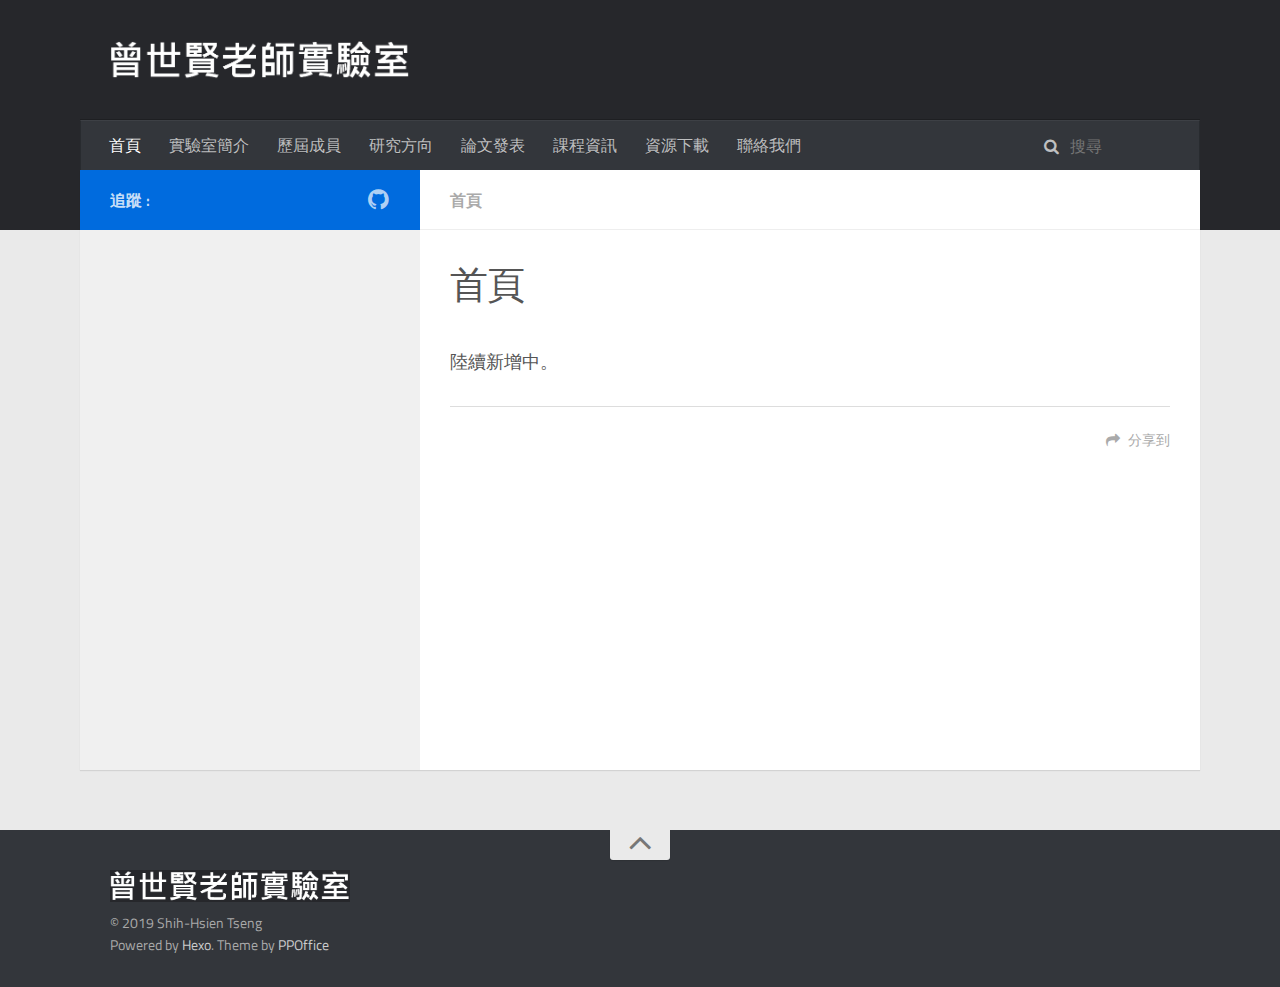
<file: index.html>
<!DOCTYPE html>
<html>
<head><meta name="generator" content="Hexo 3.8.0">
    <meta charset="utf-8">

    

    
    <title>首頁 | 曾世賢老師實驗室</title>
    
    <meta name="viewport" content="width=device-width, initial-scale=1, maximum-scale=1">
    
    <meta name="description" content="陸續新增中。">
<meta property="og:type" content="website">
<meta property="og:title" content="首頁">
<meta property="og:url" content="http://www.tsengsh.org/index.html">
<meta property="og:site_name" content="曾世賢老師實驗室">
<meta property="og:description" content="陸續新增中。">
<meta property="og:locale" content="zh-TW">
<meta property="og:updated_time" content="2019-01-06T07:53:18.449Z">
<meta name="twitter:card" content="summary">
<meta name="twitter:title" content="首頁">
<meta name="twitter:description" content="陸續新增中。">
    

    

    

    <link rel="stylesheet" href="/libs/font-awesome/css/font-awesome.min.css">
    <link rel="stylesheet" href="/libs/titillium-web/styles.css">
    <link rel="stylesheet" href="/libs/source-code-pro/styles.css">

    <link rel="stylesheet" href="/css/style.css">

    <script src="/libs/jquery/3.3.1/jquery.min.js"></script>
    
    
        <link rel="stylesheet" href="/libs/lightgallery/css/lightgallery.min.css">
    
    
        <link rel="stylesheet" href="/libs/justified-gallery/justifiedGallery.min.css">
    
    
    


</head>
</html>
<body>
    <div id="wrap">
        <header id="header">
    <div id="header-outer" class="outer">
        <div class="container">
            <div class="container-inner">
                <div id="header-title">
                    <h1 class="logo-wrap">
                        <a href="/" class="logo"></a>
                    </h1>
                    
                </div>
                <div id="header-inner" class="nav-container">
                    <a id="main-nav-toggle" class="nav-icon fa fa-bars"></a>
                    <div class="nav-container-inner">
                        <ul id="main-nav">
                            
                                <li class="main-nav-list-item">
                                    <a class="main-nav-list-link" href="/">首頁</a>
                                </li>
                            
                                        
                                    
                                <li class="main-nav-list-item">
                                    <a class="main-nav-list-link" href="/about/index.html">實驗室簡介</a>
                                </li>
                            
                                <li class="main-nav-list-item">
                                    <a class="main-nav-list-link" href="/members/index.html">歷屆成員</a>
                                </li>
                            
                                <li class="main-nav-list-item">
                                    <a class="main-nav-list-link" href="/research/index.html">研究方向</a>
                                </li>
                            
                                <li class="main-nav-list-item">
                                    <a class="main-nav-list-link" href="/publications/index.html">論文發表</a>
                                </li>
                            
                                <li class="main-nav-list-item">
                                    <a class="main-nav-list-link" href="/teaching/index.html">課程資訊</a>
                                </li>
                            
                                <li class="main-nav-list-item">
                                    <a class="main-nav-list-link" href="/resources/index.html">資源下載</a>
                                </li>
                            
                                <li class="main-nav-list-item">
                                    <a class="main-nav-list-link" href="/contact/index.html">聯絡我們</a>
                                </li>
                            
                        </ul>
                        <nav id="sub-nav">
                            <div id="search-form-wrap">

    <form class="search-form">
        <input type="text" class="ins-search-input search-form-input" placeholder="搜尋">
        <button type="submit" class="search-form-submit"></button>
    </form>
    <div class="ins-search">
    <div class="ins-search-mask"></div>
    <div class="ins-search-container">
        <div class="ins-input-wrapper">
            <input type="text" class="ins-search-input" placeholder="輸入關鍵字...">
            <span class="ins-close ins-selectable"><i class="fa fa-times-circle"></i></span>
        </div>
        <div class="ins-section-wrapper">
            <div class="ins-section-container"></div>
        </div>
    </div>
</div>
<script>
(function (window) {
    var INSIGHT_CONFIG = {
        TRANSLATION: {
            POSTS: '文章',
            PAGES: '頁面',
            CATEGORIES: '分類',
            TAGS: '標籤',
            UNTITLED: '(未命名)',
        },
        ROOT_URL: '/',
        CONTENT_URL: '/content.json',
    };
    window.INSIGHT_CONFIG = INSIGHT_CONFIG;
})(window);
</script>
<script src="/js/insight.js"></script>

</div>
                        </nav>
                    </div>
                </div>
            </div>
        </div>
    </div>
</header>
        <div class="container">
            <div class="main-body container-inner">
                <div class="main-body-inner">
                    <section id="main">
                        <div class="main-body-header">
    <h1 class="header">
    
    <em class="page-title-link" data-url="/index.html">首頁</em>
    </h1>
</div>

                        <div class="main-body-content">
                            <article id="page-" class="article article-single article-type-page" itemscope="" itemprop="blogPost">
    <div class="article-inner">
        
            <header class="article-header">
                
    
        <h1 class="article-title" itemprop="name">
        首頁
        </h1>
    

            </header>
        
        
        
        <div class="article-entry" itemprop="articleBody">
            <p>陸續新增中。</p>

        </div>
        <footer class="article-footer">
            



    <a data-url="http://www.tsengsh.org/index.html" data-id="cjqkmdgr400005sbv85eejlx9" class="article-share-link"><i class="fa fa-share"></i>分享到</a>
<script>
    (function ($) {
        $('body').on('click', function() {
            $('.article-share-box.on').removeClass('on');
        }).on('click', '.article-share-link', function(e) {
            e.stopPropagation();

            var $this = $(this),
                url = $this.attr('data-url'),
                encodedUrl = encodeURIComponent(url),
                id = 'article-share-box-' + $this.attr('data-id'),
                offset = $this.offset(),
                box;

            if ($('#' + id).length) {
                box = $('#' + id);

                if (box.hasClass('on')){
                    box.removeClass('on');
                    return;
                }
            } else {
                var html = [
                    '<div id="' + id + '" class="article-share-box">',
                        '<input class="article-share-input" value="' + url + '">',
                        '<div class="article-share-links">',
                            '<a href="https://twitter.com/intent/tweet?url=' + encodedUrl + '" class="article-share-twitter" target="_blank" title="Twitter"></a>',
                            '<a href="https://www.facebook.com/sharer.php?u=' + encodedUrl + '" class="article-share-facebook" target="_blank" title="Facebook"></a>',
                            '<a href="http://pinterest.com/pin/create/button/?url=' + encodedUrl + '" class="article-share-pinterest" target="_blank" title="Pinterest"></a>',
                            '<a href="https://plus.google.com/share?url=' + encodedUrl + '" class="article-share-google" target="_blank" title="Google+"></a>',
                        '</div>',
                    '</div>'
                ].join('');

              box = $(html);

              $('body').append(box);
            }

            $('.article-share-box.on').hide();

            box.css({
                top: offset.top + 25,
                left: offset.left
            }).addClass('on');

        }).on('click', '.article-share-box', function (e) {
            e.stopPropagation();
        }).on('click', '.article-share-box-input', function () {
            $(this).select();
        }).on('click', '.article-share-box-link', function (e) {
            e.preventDefault();
            e.stopPropagation();

            window.open(this.href, 'article-share-box-window-' + Date.now(), 'width=500,height=450');
        });
    })(jQuery);
</script>

        </footer>
    </div>
</article>



                        </div>
                    </section>
                    <aside id="sidebar">
    <a class="sidebar-toggle" title="Expand Sidebar"><i class="toggle icon"></i></a>
    <div class="sidebar-top">
        <p>追蹤 :</p>
        <ul class="social-links">
            
                
                <li>
                    <a class="social-tooltip" title="github" href="https://github.com/tsengsh-lab" target="_blank" rel="noopener">
                        <i class="icon fa fa-github"></i>
                    </a>
                </li>
                
            
        </ul>
    </div>
    
    <div class="widgets-container">
        
            
                

            
                
            
                

            
                

            
                

            
                

            
                

            
        
    </div>
</aside>

                </div>
            </div>
        </div>
        <footer id="footer">
    <div class="container">
        <div class="container-inner">
            <a id="back-to-top" href="javascript:;"><i class="icon fa fa-angle-up"></i></a>
            <div class="credit">
                <h1 class="logo-wrap">
                    <a href="/" class="logo"></a>
                </h1>
                <p>&copy; 2019 Shih-Hsien Tseng</p>
                <p>Powered by <a href="//hexo.io/" target="_blank">Hexo</a>. Theme by <a href="//github.com/ppoffice" target="_blank">PPOffice</a></p>
            </div>
            <div class="footer-plugins">
              
    


            </div>
        </div>
    </div>
</footer>

        
    
    <script>
    var disqus_shortname = 'hexo-theme-hueman';
    
    
    var disqus_url = 'http://www.tsengsh.org/index.html';
    
    (function() {
    var dsq = document.createElement('script');
    dsq.type = 'text/javascript';
    dsq.async = true;
    dsq.src = '//' + disqus_shortname + '.disqus.com/count.js';
    (document.getElementsByTagName('head')[0] || document.getElementsByTagName('body')[0]).appendChild(dsq);
    })();
    </script>




    
        <script src="/libs/lightgallery/js/lightgallery.min.js"></script>
        <script src="/libs/lightgallery/js/lg-thumbnail.min.js"></script>
        <script src="/libs/lightgallery/js/lg-pager.min.js"></script>
        <script src="/libs/lightgallery/js/lg-autoplay.min.js"></script>
        <script src="/libs/lightgallery/js/lg-fullscreen.min.js"></script>
        <script src="/libs/lightgallery/js/lg-zoom.min.js"></script>
        <script src="/libs/lightgallery/js/lg-hash.min.js"></script>
        <script src="/libs/lightgallery/js/lg-share.min.js"></script>
        <script src="/libs/lightgallery/js/lg-video.min.js"></script>
    
    
        <script src="/libs/justified-gallery/jquery.justifiedGallery.min.js"></script>
    
    



<!-- Custom Scripts -->
<script src="/js/main.js"></script>

    </div>
</body>
</html>
</file>
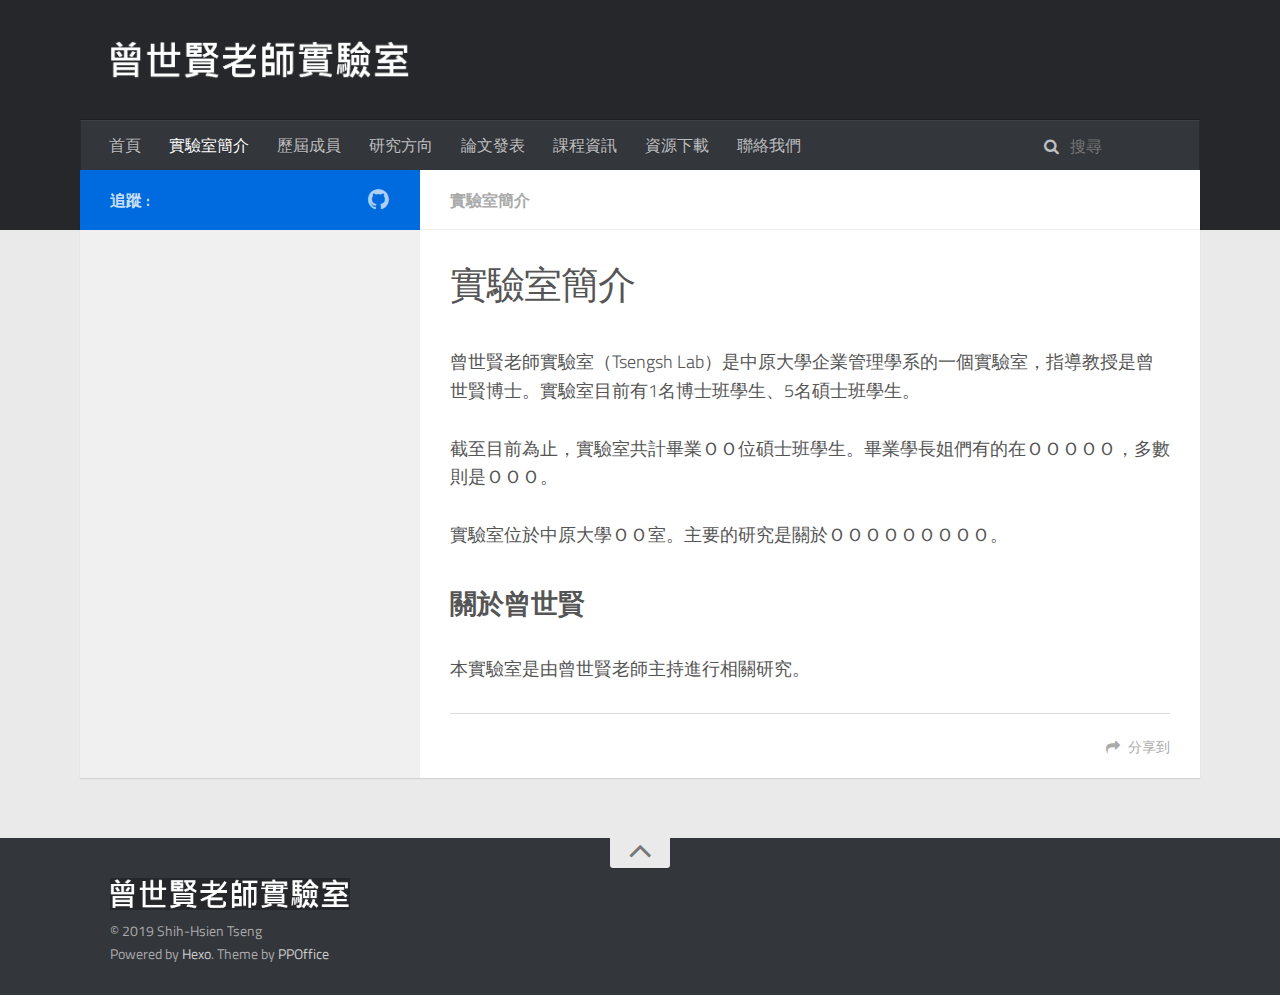
<file: about/index.html>
<!DOCTYPE html>
<html>
<head><meta name="generator" content="Hexo 3.8.0">
    <meta charset="utf-8">

    

    
    <title>實驗室簡介 | 曾世賢老師實驗室</title>
    
    <meta name="viewport" content="width=device-width, initial-scale=1, maximum-scale=1">
    
    <meta name="description" content="曾世賢老師實驗室（Tsengsh Lab）是中原大學企業管理學系的一個實驗室，指導教授是曾世賢博士。實驗室目前有1名博士班學生、5名碩士班學生。 截至目前為止，實驗室共計畢業ＯＯ位碩士班學生。畢業學長姐們有的在ＯＯＯＯＯ，多數則是ＯＯＯ。 實驗室位於中原大學ＯＯ室。主要的研究是關於ＯＯＯＯＯＯＯＯＯ。 關於曾世賢本實驗室是由曾世賢老師主持進行相關研究。">
<meta property="og:type" content="website">
<meta property="og:title" content="實驗室簡介">
<meta property="og:url" content="http://www.tsengsh.org/about/index.html">
<meta property="og:site_name" content="曾世賢老師實驗室">
<meta property="og:description" content="曾世賢老師實驗室（Tsengsh Lab）是中原大學企業管理學系的一個實驗室，指導教授是曾世賢博士。實驗室目前有1名博士班學生、5名碩士班學生。 截至目前為止，實驗室共計畢業ＯＯ位碩士班學生。畢業學長姐們有的在ＯＯＯＯＯ，多數則是ＯＯＯ。 實驗室位於中原大學ＯＯ室。主要的研究是關於ＯＯＯＯＯＯＯＯＯ。 關於曾世賢本實驗室是由曾世賢老師主持進行相關研究。">
<meta property="og:locale" content="zh-TW">
<meta property="og:updated_time" content="2019-01-06T07:33:36.317Z">
<meta name="twitter:card" content="summary">
<meta name="twitter:title" content="實驗室簡介">
<meta name="twitter:description" content="曾世賢老師實驗室（Tsengsh Lab）是中原大學企業管理學系的一個實驗室，指導教授是曾世賢博士。實驗室目前有1名博士班學生、5名碩士班學生。 截至目前為止，實驗室共計畢業ＯＯ位碩士班學生。畢業學長姐們有的在ＯＯＯＯＯ，多數則是ＯＯＯ。 實驗室位於中原大學ＯＯ室。主要的研究是關於ＯＯＯＯＯＯＯＯＯ。 關於曾世賢本實驗室是由曾世賢老師主持進行相關研究。">
    

    

    

    <link rel="stylesheet" href="/libs/font-awesome/css/font-awesome.min.css">
    <link rel="stylesheet" href="/libs/titillium-web/styles.css">
    <link rel="stylesheet" href="/libs/source-code-pro/styles.css">

    <link rel="stylesheet" href="/css/style.css">

    <script src="/libs/jquery/3.3.1/jquery.min.js"></script>
    
    
        <link rel="stylesheet" href="/libs/lightgallery/css/lightgallery.min.css">
    
    
        <link rel="stylesheet" href="/libs/justified-gallery/justifiedGallery.min.css">
    
    
    


</head>
</html>
<body>
    <div id="wrap">
        <header id="header">
    <div id="header-outer" class="outer">
        <div class="container">
            <div class="container-inner">
                <div id="header-title">
                    <h1 class="logo-wrap">
                        <a href="/" class="logo"></a>
                    </h1>
                    
                </div>
                <div id="header-inner" class="nav-container">
                    <a id="main-nav-toggle" class="nav-icon fa fa-bars"></a>
                    <div class="nav-container-inner">
                        <ul id="main-nav">
                            
                                <li class="main-nav-list-item">
                                    <a class="main-nav-list-link" href="/">首頁</a>
                                </li>
                            
                                        
                                    
                                <li class="main-nav-list-item">
                                    <a class="main-nav-list-link" href="/about/index.html">實驗室簡介</a>
                                </li>
                            
                                <li class="main-nav-list-item">
                                    <a class="main-nav-list-link" href="/members/index.html">歷屆成員</a>
                                </li>
                            
                                <li class="main-nav-list-item">
                                    <a class="main-nav-list-link" href="/research/index.html">研究方向</a>
                                </li>
                            
                                <li class="main-nav-list-item">
                                    <a class="main-nav-list-link" href="/publications/index.html">論文發表</a>
                                </li>
                            
                                <li class="main-nav-list-item">
                                    <a class="main-nav-list-link" href="/teaching/index.html">課程資訊</a>
                                </li>
                            
                                <li class="main-nav-list-item">
                                    <a class="main-nav-list-link" href="/resources/index.html">資源下載</a>
                                </li>
                            
                                <li class="main-nav-list-item">
                                    <a class="main-nav-list-link" href="/contact/index.html">聯絡我們</a>
                                </li>
                            
                        </ul>
                        <nav id="sub-nav">
                            <div id="search-form-wrap">

    <form class="search-form">
        <input type="text" class="ins-search-input search-form-input" placeholder="搜尋">
        <button type="submit" class="search-form-submit"></button>
    </form>
    <div class="ins-search">
    <div class="ins-search-mask"></div>
    <div class="ins-search-container">
        <div class="ins-input-wrapper">
            <input type="text" class="ins-search-input" placeholder="輸入關鍵字...">
            <span class="ins-close ins-selectable"><i class="fa fa-times-circle"></i></span>
        </div>
        <div class="ins-section-wrapper">
            <div class="ins-section-container"></div>
        </div>
    </div>
</div>
<script>
(function (window) {
    var INSIGHT_CONFIG = {
        TRANSLATION: {
            POSTS: '文章',
            PAGES: '頁面',
            CATEGORIES: '分類',
            TAGS: '標籤',
            UNTITLED: '(未命名)',
        },
        ROOT_URL: '/',
        CONTENT_URL: '/content.json',
    };
    window.INSIGHT_CONFIG = INSIGHT_CONFIG;
})(window);
</script>
<script src="/js/insight.js"></script>

</div>
                        </nav>
                    </div>
                </div>
            </div>
        </div>
    </div>
</header>
        <div class="container">
            <div class="main-body container-inner">
                <div class="main-body-inner">
                    <section id="main">
                        <div class="main-body-header">
    <h1 class="header">
    
    <em class="page-title-link" data-url="/about/index.html">實驗室簡介</em>
    </h1>
</div>

                        <div class="main-body-content">
                            <article id="page-" class="article article-single article-type-page" itemscope="" itemprop="blogPost">
    <div class="article-inner">
        
            <header class="article-header">
                
    
        <h1 class="article-title" itemprop="name">
        實驗室簡介
        </h1>
    

            </header>
        
        
        
        <div class="article-entry" itemprop="articleBody">
            <p>曾世賢老師實驗室（Tsengsh Lab）是中原大學企業管理學系的一個實驗室，指導教授是曾世賢博士。實驗室目前有1名博士班學生、5名碩士班學生。</p>
<p>截至目前為止，實驗室共計畢業ＯＯ位碩士班學生。畢業學長姐們有的在ＯＯＯＯＯ，多數則是ＯＯＯ。</p>
<p>實驗室位於中原大學ＯＯ室。主要的研究是關於ＯＯＯＯＯＯＯＯＯ。</p>
<h2 id="關於曾世賢"><a href="#關於曾世賢" class="headerlink" title="關於曾世賢"></a>關於曾世賢</h2><p>本實驗室是由曾世賢老師主持進行相關研究。</p>

        </div>
        <footer class="article-footer">
            



    <a data-url="http://www.tsengsh.org/about/index.html" data-id="cjqkmdgs800015sbvrramj0p7" class="article-share-link"><i class="fa fa-share"></i>分享到</a>
<script>
    (function ($) {
        $('body').on('click', function() {
            $('.article-share-box.on').removeClass('on');
        }).on('click', '.article-share-link', function(e) {
            e.stopPropagation();

            var $this = $(this),
                url = $this.attr('data-url'),
                encodedUrl = encodeURIComponent(url),
                id = 'article-share-box-' + $this.attr('data-id'),
                offset = $this.offset(),
                box;

            if ($('#' + id).length) {
                box = $('#' + id);

                if (box.hasClass('on')){
                    box.removeClass('on');
                    return;
                }
            } else {
                var html = [
                    '<div id="' + id + '" class="article-share-box">',
                        '<input class="article-share-input" value="' + url + '">',
                        '<div class="article-share-links">',
                            '<a href="https://twitter.com/intent/tweet?url=' + encodedUrl + '" class="article-share-twitter" target="_blank" title="Twitter"></a>',
                            '<a href="https://www.facebook.com/sharer.php?u=' + encodedUrl + '" class="article-share-facebook" target="_blank" title="Facebook"></a>',
                            '<a href="http://pinterest.com/pin/create/button/?url=' + encodedUrl + '" class="article-share-pinterest" target="_blank" title="Pinterest"></a>',
                            '<a href="https://plus.google.com/share?url=' + encodedUrl + '" class="article-share-google" target="_blank" title="Google+"></a>',
                        '</div>',
                    '</div>'
                ].join('');

              box = $(html);

              $('body').append(box);
            }

            $('.article-share-box.on').hide();

            box.css({
                top: offset.top + 25,
                left: offset.left
            }).addClass('on');

        }).on('click', '.article-share-box', function (e) {
            e.stopPropagation();
        }).on('click', '.article-share-box-input', function () {
            $(this).select();
        }).on('click', '.article-share-box-link', function (e) {
            e.preventDefault();
            e.stopPropagation();

            window.open(this.href, 'article-share-box-window-' + Date.now(), 'width=500,height=450');
        });
    })(jQuery);
</script>

        </footer>
    </div>
</article>



                        </div>
                    </section>
                    <aside id="sidebar">
    <a class="sidebar-toggle" title="Expand Sidebar"><i class="toggle icon"></i></a>
    <div class="sidebar-top">
        <p>追蹤 :</p>
        <ul class="social-links">
            
                
                <li>
                    <a class="social-tooltip" title="github" href="https://github.com/tsengsh-lab" target="_blank" rel="noopener">
                        <i class="icon fa fa-github"></i>
                    </a>
                </li>
                
            
        </ul>
    </div>
    
    <div class="widgets-container">
        
            
                

            
                
            
                

            
                

            
                

            
                

            
                

            
        
    </div>
</aside>

                </div>
            </div>
        </div>
        <footer id="footer">
    <div class="container">
        <div class="container-inner">
            <a id="back-to-top" href="javascript:;"><i class="icon fa fa-angle-up"></i></a>
            <div class="credit">
                <h1 class="logo-wrap">
                    <a href="/" class="logo"></a>
                </h1>
                <p>&copy; 2019 Shih-Hsien Tseng</p>
                <p>Powered by <a href="//hexo.io/" target="_blank">Hexo</a>. Theme by <a href="//github.com/ppoffice" target="_blank">PPOffice</a></p>
            </div>
            <div class="footer-plugins">
              
    


            </div>
        </div>
    </div>
</footer>

        
    
    <script>
    var disqus_shortname = 'hexo-theme-hueman';
    
    
    var disqus_url = 'http://www.tsengsh.org/about/index.html';
    
    (function() {
    var dsq = document.createElement('script');
    dsq.type = 'text/javascript';
    dsq.async = true;
    dsq.src = '//' + disqus_shortname + '.disqus.com/count.js';
    (document.getElementsByTagName('head')[0] || document.getElementsByTagName('body')[0]).appendChild(dsq);
    })();
    </script>




    
        <script src="/libs/lightgallery/js/lightgallery.min.js"></script>
        <script src="/libs/lightgallery/js/lg-thumbnail.min.js"></script>
        <script src="/libs/lightgallery/js/lg-pager.min.js"></script>
        <script src="/libs/lightgallery/js/lg-autoplay.min.js"></script>
        <script src="/libs/lightgallery/js/lg-fullscreen.min.js"></script>
        <script src="/libs/lightgallery/js/lg-zoom.min.js"></script>
        <script src="/libs/lightgallery/js/lg-hash.min.js"></script>
        <script src="/libs/lightgallery/js/lg-share.min.js"></script>
        <script src="/libs/lightgallery/js/lg-video.min.js"></script>
    
    
        <script src="/libs/justified-gallery/jquery.justifiedGallery.min.js"></script>
    
    



<!-- Custom Scripts -->
<script src="/js/main.js"></script>

    </div>
</body>
</html>
</file>
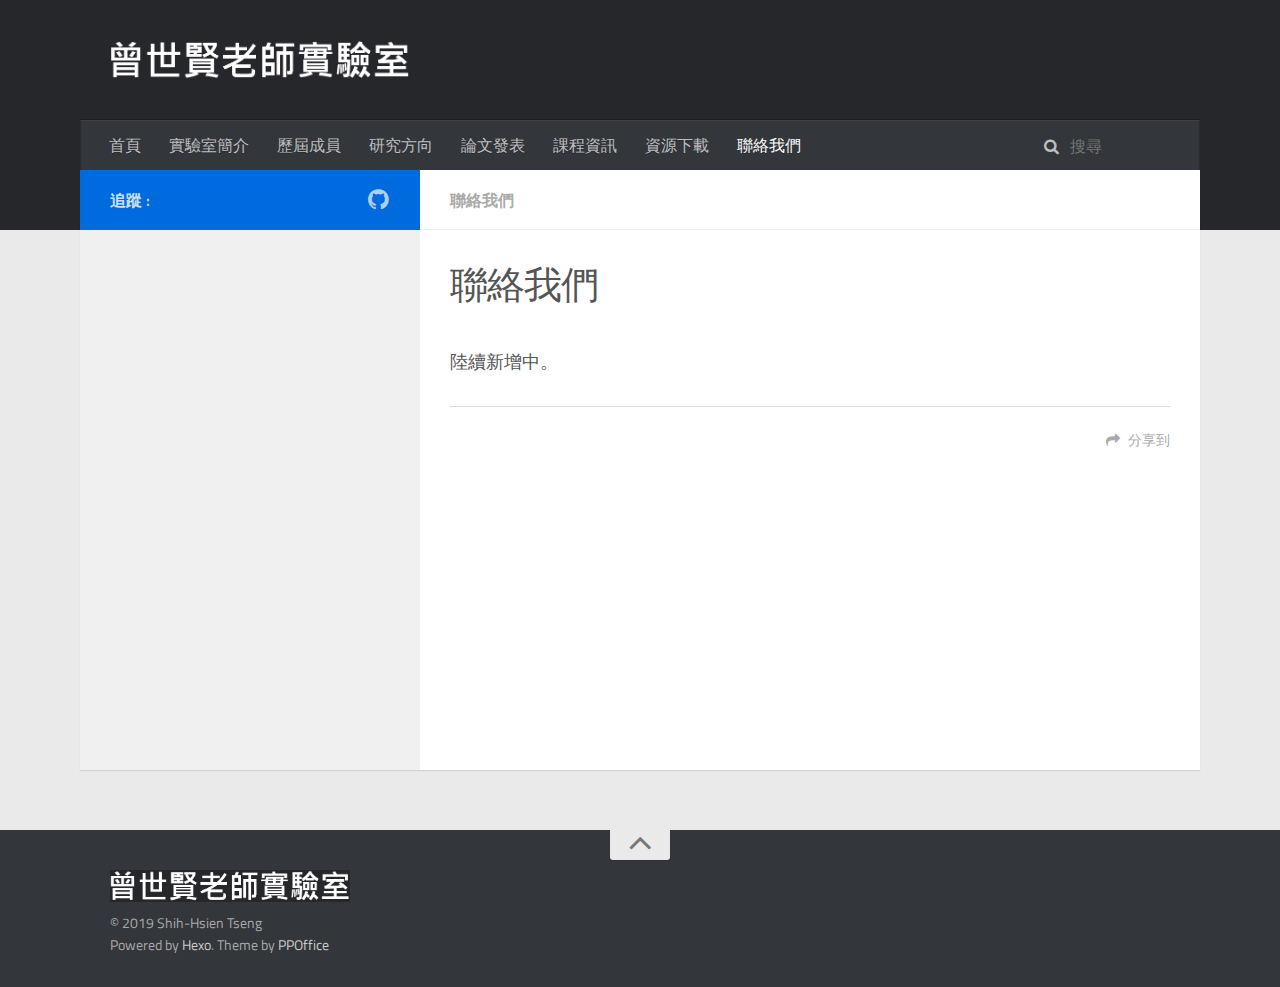
<file: contact/index.html>
<!DOCTYPE html>
<html>
<head><meta name="generator" content="Hexo 3.8.0">
    <meta charset="utf-8">

    

    
    <title>聯絡我們 | 曾世賢老師實驗室</title>
    
    <meta name="viewport" content="width=device-width, initial-scale=1, maximum-scale=1">
    
    <meta name="description" content="陸續新增中。">
<meta property="og:type" content="website">
<meta property="og:title" content="聯絡我們">
<meta property="og:url" content="http://www.tsengsh.org/contact/index.html">
<meta property="og:site_name" content="曾世賢老師實驗室">
<meta property="og:description" content="陸續新增中。">
<meta property="og:locale" content="zh-TW">
<meta property="og:updated_time" content="2019-01-06T07:35:50.035Z">
<meta name="twitter:card" content="summary">
<meta name="twitter:title" content="聯絡我們">
<meta name="twitter:description" content="陸續新增中。">
    

    

    

    <link rel="stylesheet" href="/libs/font-awesome/css/font-awesome.min.css">
    <link rel="stylesheet" href="/libs/titillium-web/styles.css">
    <link rel="stylesheet" href="/libs/source-code-pro/styles.css">

    <link rel="stylesheet" href="/css/style.css">

    <script src="/libs/jquery/3.3.1/jquery.min.js"></script>
    
    
        <link rel="stylesheet" href="/libs/lightgallery/css/lightgallery.min.css">
    
    
        <link rel="stylesheet" href="/libs/justified-gallery/justifiedGallery.min.css">
    
    
    


</head>
</html>
<body>
    <div id="wrap">
        <header id="header">
    <div id="header-outer" class="outer">
        <div class="container">
            <div class="container-inner">
                <div id="header-title">
                    <h1 class="logo-wrap">
                        <a href="/" class="logo"></a>
                    </h1>
                    
                </div>
                <div id="header-inner" class="nav-container">
                    <a id="main-nav-toggle" class="nav-icon fa fa-bars"></a>
                    <div class="nav-container-inner">
                        <ul id="main-nav">
                            
                                <li class="main-nav-list-item">
                                    <a class="main-nav-list-link" href="/">首頁</a>
                                </li>
                            
                                        
                                    
                                <li class="main-nav-list-item">
                                    <a class="main-nav-list-link" href="/about/index.html">實驗室簡介</a>
                                </li>
                            
                                <li class="main-nav-list-item">
                                    <a class="main-nav-list-link" href="/members/index.html">歷屆成員</a>
                                </li>
                            
                                <li class="main-nav-list-item">
                                    <a class="main-nav-list-link" href="/research/index.html">研究方向</a>
                                </li>
                            
                                <li class="main-nav-list-item">
                                    <a class="main-nav-list-link" href="/publications/index.html">論文發表</a>
                                </li>
                            
                                <li class="main-nav-list-item">
                                    <a class="main-nav-list-link" href="/teaching/index.html">課程資訊</a>
                                </li>
                            
                                <li class="main-nav-list-item">
                                    <a class="main-nav-list-link" href="/resources/index.html">資源下載</a>
                                </li>
                            
                                <li class="main-nav-list-item">
                                    <a class="main-nav-list-link" href="/contact/index.html">聯絡我們</a>
                                </li>
                            
                        </ul>
                        <nav id="sub-nav">
                            <div id="search-form-wrap">

    <form class="search-form">
        <input type="text" class="ins-search-input search-form-input" placeholder="搜尋">
        <button type="submit" class="search-form-submit"></button>
    </form>
    <div class="ins-search">
    <div class="ins-search-mask"></div>
    <div class="ins-search-container">
        <div class="ins-input-wrapper">
            <input type="text" class="ins-search-input" placeholder="輸入關鍵字...">
            <span class="ins-close ins-selectable"><i class="fa fa-times-circle"></i></span>
        </div>
        <div class="ins-section-wrapper">
            <div class="ins-section-container"></div>
        </div>
    </div>
</div>
<script>
(function (window) {
    var INSIGHT_CONFIG = {
        TRANSLATION: {
            POSTS: '文章',
            PAGES: '頁面',
            CATEGORIES: '分類',
            TAGS: '標籤',
            UNTITLED: '(未命名)',
        },
        ROOT_URL: '/',
        CONTENT_URL: '/content.json',
    };
    window.INSIGHT_CONFIG = INSIGHT_CONFIG;
})(window);
</script>
<script src="/js/insight.js"></script>

</div>
                        </nav>
                    </div>
                </div>
            </div>
        </div>
    </div>
</header>
        <div class="container">
            <div class="main-body container-inner">
                <div class="main-body-inner">
                    <section id="main">
                        <div class="main-body-header">
    <h1 class="header">
    
    <em class="page-title-link" data-url="/contact/index.html">聯絡我們</em>
    </h1>
</div>

                        <div class="main-body-content">
                            <article id="page-" class="article article-single article-type-page" itemscope="" itemprop="blogPost">
    <div class="article-inner">
        
            <header class="article-header">
                
    
        <h1 class="article-title" itemprop="name">
        聯絡我們
        </h1>
    

            </header>
        
        
        
        <div class="article-entry" itemprop="articleBody">
            <p>陸續新增中。</p>

        </div>
        <footer class="article-footer">
            



    <a data-url="http://www.tsengsh.org/contact/index.html" data-id="cjqkmdgsx00025sbv9ltnye1f" class="article-share-link"><i class="fa fa-share"></i>分享到</a>
<script>
    (function ($) {
        $('body').on('click', function() {
            $('.article-share-box.on').removeClass('on');
        }).on('click', '.article-share-link', function(e) {
            e.stopPropagation();

            var $this = $(this),
                url = $this.attr('data-url'),
                encodedUrl = encodeURIComponent(url),
                id = 'article-share-box-' + $this.attr('data-id'),
                offset = $this.offset(),
                box;

            if ($('#' + id).length) {
                box = $('#' + id);

                if (box.hasClass('on')){
                    box.removeClass('on');
                    return;
                }
            } else {
                var html = [
                    '<div id="' + id + '" class="article-share-box">',
                        '<input class="article-share-input" value="' + url + '">',
                        '<div class="article-share-links">',
                            '<a href="https://twitter.com/intent/tweet?url=' + encodedUrl + '" class="article-share-twitter" target="_blank" title="Twitter"></a>',
                            '<a href="https://www.facebook.com/sharer.php?u=' + encodedUrl + '" class="article-share-facebook" target="_blank" title="Facebook"></a>',
                            '<a href="http://pinterest.com/pin/create/button/?url=' + encodedUrl + '" class="article-share-pinterest" target="_blank" title="Pinterest"></a>',
                            '<a href="https://plus.google.com/share?url=' + encodedUrl + '" class="article-share-google" target="_blank" title="Google+"></a>',
                        '</div>',
                    '</div>'
                ].join('');

              box = $(html);

              $('body').append(box);
            }

            $('.article-share-box.on').hide();

            box.css({
                top: offset.top + 25,
                left: offset.left
            }).addClass('on');

        }).on('click', '.article-share-box', function (e) {
            e.stopPropagation();
        }).on('click', '.article-share-box-input', function () {
            $(this).select();
        }).on('click', '.article-share-box-link', function (e) {
            e.preventDefault();
            e.stopPropagation();

            window.open(this.href, 'article-share-box-window-' + Date.now(), 'width=500,height=450');
        });
    })(jQuery);
</script>

        </footer>
    </div>
</article>



                        </div>
                    </section>
                    <aside id="sidebar">
    <a class="sidebar-toggle" title="Expand Sidebar"><i class="toggle icon"></i></a>
    <div class="sidebar-top">
        <p>追蹤 :</p>
        <ul class="social-links">
            
                
                <li>
                    <a class="social-tooltip" title="github" href="https://github.com/tsengsh-lab" target="_blank" rel="noopener">
                        <i class="icon fa fa-github"></i>
                    </a>
                </li>
                
            
        </ul>
    </div>
    
    <div class="widgets-container">
        
            
                

            
                
            
                

            
                

            
                

            
                

            
                

            
        
    </div>
</aside>

                </div>
            </div>
        </div>
        <footer id="footer">
    <div class="container">
        <div class="container-inner">
            <a id="back-to-top" href="javascript:;"><i class="icon fa fa-angle-up"></i></a>
            <div class="credit">
                <h1 class="logo-wrap">
                    <a href="/" class="logo"></a>
                </h1>
                <p>&copy; 2019 Shih-Hsien Tseng</p>
                <p>Powered by <a href="//hexo.io/" target="_blank">Hexo</a>. Theme by <a href="//github.com/ppoffice" target="_blank">PPOffice</a></p>
            </div>
            <div class="footer-plugins">
              
    


            </div>
        </div>
    </div>
</footer>

        
    
    <script>
    var disqus_shortname = 'hexo-theme-hueman';
    
    
    var disqus_url = 'http://www.tsengsh.org/contact/index.html';
    
    (function() {
    var dsq = document.createElement('script');
    dsq.type = 'text/javascript';
    dsq.async = true;
    dsq.src = '//' + disqus_shortname + '.disqus.com/count.js';
    (document.getElementsByTagName('head')[0] || document.getElementsByTagName('body')[0]).appendChild(dsq);
    })();
    </script>




    
        <script src="/libs/lightgallery/js/lightgallery.min.js"></script>
        <script src="/libs/lightgallery/js/lg-thumbnail.min.js"></script>
        <script src="/libs/lightgallery/js/lg-pager.min.js"></script>
        <script src="/libs/lightgallery/js/lg-autoplay.min.js"></script>
        <script src="/libs/lightgallery/js/lg-fullscreen.min.js"></script>
        <script src="/libs/lightgallery/js/lg-zoom.min.js"></script>
        <script src="/libs/lightgallery/js/lg-hash.min.js"></script>
        <script src="/libs/lightgallery/js/lg-share.min.js"></script>
        <script src="/libs/lightgallery/js/lg-video.min.js"></script>
    
    
        <script src="/libs/justified-gallery/jquery.justifiedGallery.min.js"></script>
    
    



<!-- Custom Scripts -->
<script src="/js/main.js"></script>

    </div>
</body>
</html>
</file>
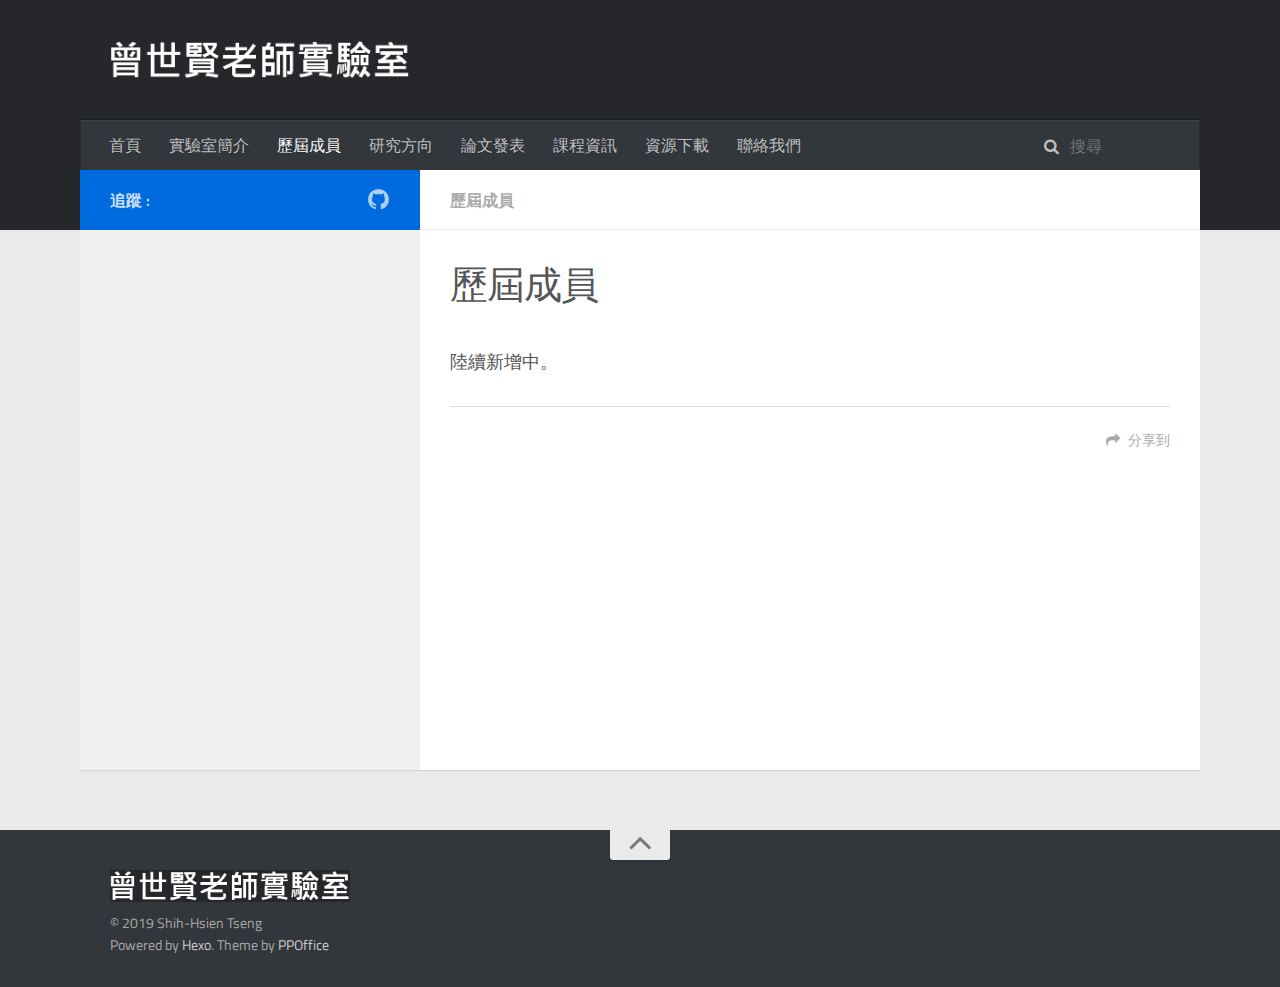
<file: members/index.html>
<!DOCTYPE html>
<html>
<head><meta name="generator" content="Hexo 3.8.0">
    <meta charset="utf-8">

    

    
    <title>歷屆成員 | 曾世賢老師實驗室</title>
    
    <meta name="viewport" content="width=device-width, initial-scale=1, maximum-scale=1">
    
    <meta name="description" content="陸續新增中。">
<meta property="og:type" content="website">
<meta property="og:title" content="歷屆成員">
<meta property="og:url" content="http://www.tsengsh.org/members/index.html">
<meta property="og:site_name" content="曾世賢老師實驗室">
<meta property="og:description" content="陸續新增中。">
<meta property="og:locale" content="zh-TW">
<meta property="og:updated_time" content="2019-01-06T07:35:56.497Z">
<meta name="twitter:card" content="summary">
<meta name="twitter:title" content="歷屆成員">
<meta name="twitter:description" content="陸續新增中。">
    

    

    

    <link rel="stylesheet" href="/libs/font-awesome/css/font-awesome.min.css">
    <link rel="stylesheet" href="/libs/titillium-web/styles.css">
    <link rel="stylesheet" href="/libs/source-code-pro/styles.css">

    <link rel="stylesheet" href="/css/style.css">

    <script src="/libs/jquery/3.3.1/jquery.min.js"></script>
    
    
        <link rel="stylesheet" href="/libs/lightgallery/css/lightgallery.min.css">
    
    
        <link rel="stylesheet" href="/libs/justified-gallery/justifiedGallery.min.css">
    
    
    


</head>
</html>
<body>
    <div id="wrap">
        <header id="header">
    <div id="header-outer" class="outer">
        <div class="container">
            <div class="container-inner">
                <div id="header-title">
                    <h1 class="logo-wrap">
                        <a href="/" class="logo"></a>
                    </h1>
                    
                </div>
                <div id="header-inner" class="nav-container">
                    <a id="main-nav-toggle" class="nav-icon fa fa-bars"></a>
                    <div class="nav-container-inner">
                        <ul id="main-nav">
                            
                                <li class="main-nav-list-item">
                                    <a class="main-nav-list-link" href="/">首頁</a>
                                </li>
                            
                                        
                                    
                                <li class="main-nav-list-item">
                                    <a class="main-nav-list-link" href="/about/index.html">實驗室簡介</a>
                                </li>
                            
                                <li class="main-nav-list-item">
                                    <a class="main-nav-list-link" href="/members/index.html">歷屆成員</a>
                                </li>
                            
                                <li class="main-nav-list-item">
                                    <a class="main-nav-list-link" href="/research/index.html">研究方向</a>
                                </li>
                            
                                <li class="main-nav-list-item">
                                    <a class="main-nav-list-link" href="/publications/index.html">論文發表</a>
                                </li>
                            
                                <li class="main-nav-list-item">
                                    <a class="main-nav-list-link" href="/teaching/index.html">課程資訊</a>
                                </li>
                            
                                <li class="main-nav-list-item">
                                    <a class="main-nav-list-link" href="/resources/index.html">資源下載</a>
                                </li>
                            
                                <li class="main-nav-list-item">
                                    <a class="main-nav-list-link" href="/contact/index.html">聯絡我們</a>
                                </li>
                            
                        </ul>
                        <nav id="sub-nav">
                            <div id="search-form-wrap">

    <form class="search-form">
        <input type="text" class="ins-search-input search-form-input" placeholder="搜尋">
        <button type="submit" class="search-form-submit"></button>
    </form>
    <div class="ins-search">
    <div class="ins-search-mask"></div>
    <div class="ins-search-container">
        <div class="ins-input-wrapper">
            <input type="text" class="ins-search-input" placeholder="輸入關鍵字...">
            <span class="ins-close ins-selectable"><i class="fa fa-times-circle"></i></span>
        </div>
        <div class="ins-section-wrapper">
            <div class="ins-section-container"></div>
        </div>
    </div>
</div>
<script>
(function (window) {
    var INSIGHT_CONFIG = {
        TRANSLATION: {
            POSTS: '文章',
            PAGES: '頁面',
            CATEGORIES: '分類',
            TAGS: '標籤',
            UNTITLED: '(未命名)',
        },
        ROOT_URL: '/',
        CONTENT_URL: '/content.json',
    };
    window.INSIGHT_CONFIG = INSIGHT_CONFIG;
})(window);
</script>
<script src="/js/insight.js"></script>

</div>
                        </nav>
                    </div>
                </div>
            </div>
        </div>
    </div>
</header>
        <div class="container">
            <div class="main-body container-inner">
                <div class="main-body-inner">
                    <section id="main">
                        <div class="main-body-header">
    <h1 class="header">
    
    <em class="page-title-link" data-url="/members/index.html">歷屆成員</em>
    </h1>
</div>

                        <div class="main-body-content">
                            <article id="page-" class="article article-single article-type-page" itemscope="" itemprop="blogPost">
    <div class="article-inner">
        
            <header class="article-header">
                
    
        <h1 class="article-title" itemprop="name">
        歷屆成員
        </h1>
    

            </header>
        
        
        
        <div class="article-entry" itemprop="articleBody">
            <p>陸續新增中。</p>

        </div>
        <footer class="article-footer">
            



    <a data-url="http://www.tsengsh.org/members/index.html" data-id="cjqkmdgsz00035sbvgadrmk1y" class="article-share-link"><i class="fa fa-share"></i>分享到</a>
<script>
    (function ($) {
        $('body').on('click', function() {
            $('.article-share-box.on').removeClass('on');
        }).on('click', '.article-share-link', function(e) {
            e.stopPropagation();

            var $this = $(this),
                url = $this.attr('data-url'),
                encodedUrl = encodeURIComponent(url),
                id = 'article-share-box-' + $this.attr('data-id'),
                offset = $this.offset(),
                box;

            if ($('#' + id).length) {
                box = $('#' + id);

                if (box.hasClass('on')){
                    box.removeClass('on');
                    return;
                }
            } else {
                var html = [
                    '<div id="' + id + '" class="article-share-box">',
                        '<input class="article-share-input" value="' + url + '">',
                        '<div class="article-share-links">',
                            '<a href="https://twitter.com/intent/tweet?url=' + encodedUrl + '" class="article-share-twitter" target="_blank" title="Twitter"></a>',
                            '<a href="https://www.facebook.com/sharer.php?u=' + encodedUrl + '" class="article-share-facebook" target="_blank" title="Facebook"></a>',
                            '<a href="http://pinterest.com/pin/create/button/?url=' + encodedUrl + '" class="article-share-pinterest" target="_blank" title="Pinterest"></a>',
                            '<a href="https://plus.google.com/share?url=' + encodedUrl + '" class="article-share-google" target="_blank" title="Google+"></a>',
                        '</div>',
                    '</div>'
                ].join('');

              box = $(html);

              $('body').append(box);
            }

            $('.article-share-box.on').hide();

            box.css({
                top: offset.top + 25,
                left: offset.left
            }).addClass('on');

        }).on('click', '.article-share-box', function (e) {
            e.stopPropagation();
        }).on('click', '.article-share-box-input', function () {
            $(this).select();
        }).on('click', '.article-share-box-link', function (e) {
            e.preventDefault();
            e.stopPropagation();

            window.open(this.href, 'article-share-box-window-' + Date.now(), 'width=500,height=450');
        });
    })(jQuery);
</script>

        </footer>
    </div>
</article>



                        </div>
                    </section>
                    <aside id="sidebar">
    <a class="sidebar-toggle" title="Expand Sidebar"><i class="toggle icon"></i></a>
    <div class="sidebar-top">
        <p>追蹤 :</p>
        <ul class="social-links">
            
                
                <li>
                    <a class="social-tooltip" title="github" href="https://github.com/tsengsh-lab" target="_blank" rel="noopener">
                        <i class="icon fa fa-github"></i>
                    </a>
                </li>
                
            
        </ul>
    </div>
    
    <div class="widgets-container">
        
            
                

            
                
            
                

            
                

            
                

            
                

            
                

            
        
    </div>
</aside>

                </div>
            </div>
        </div>
        <footer id="footer">
    <div class="container">
        <div class="container-inner">
            <a id="back-to-top" href="javascript:;"><i class="icon fa fa-angle-up"></i></a>
            <div class="credit">
                <h1 class="logo-wrap">
                    <a href="/" class="logo"></a>
                </h1>
                <p>&copy; 2019 Shih-Hsien Tseng</p>
                <p>Powered by <a href="//hexo.io/" target="_blank">Hexo</a>. Theme by <a href="//github.com/ppoffice" target="_blank">PPOffice</a></p>
            </div>
            <div class="footer-plugins">
              
    


            </div>
        </div>
    </div>
</footer>

        
    
    <script>
    var disqus_shortname = 'hexo-theme-hueman';
    
    
    var disqus_url = 'http://www.tsengsh.org/members/index.html';
    
    (function() {
    var dsq = document.createElement('script');
    dsq.type = 'text/javascript';
    dsq.async = true;
    dsq.src = '//' + disqus_shortname + '.disqus.com/count.js';
    (document.getElementsByTagName('head')[0] || document.getElementsByTagName('body')[0]).appendChild(dsq);
    })();
    </script>




    
        <script src="/libs/lightgallery/js/lightgallery.min.js"></script>
        <script src="/libs/lightgallery/js/lg-thumbnail.min.js"></script>
        <script src="/libs/lightgallery/js/lg-pager.min.js"></script>
        <script src="/libs/lightgallery/js/lg-autoplay.min.js"></script>
        <script src="/libs/lightgallery/js/lg-fullscreen.min.js"></script>
        <script src="/libs/lightgallery/js/lg-zoom.min.js"></script>
        <script src="/libs/lightgallery/js/lg-hash.min.js"></script>
        <script src="/libs/lightgallery/js/lg-share.min.js"></script>
        <script src="/libs/lightgallery/js/lg-video.min.js"></script>
    
    
        <script src="/libs/justified-gallery/jquery.justifiedGallery.min.js"></script>
    
    



<!-- Custom Scripts -->
<script src="/js/main.js"></script>

    </div>
</body>
</html>
</file>
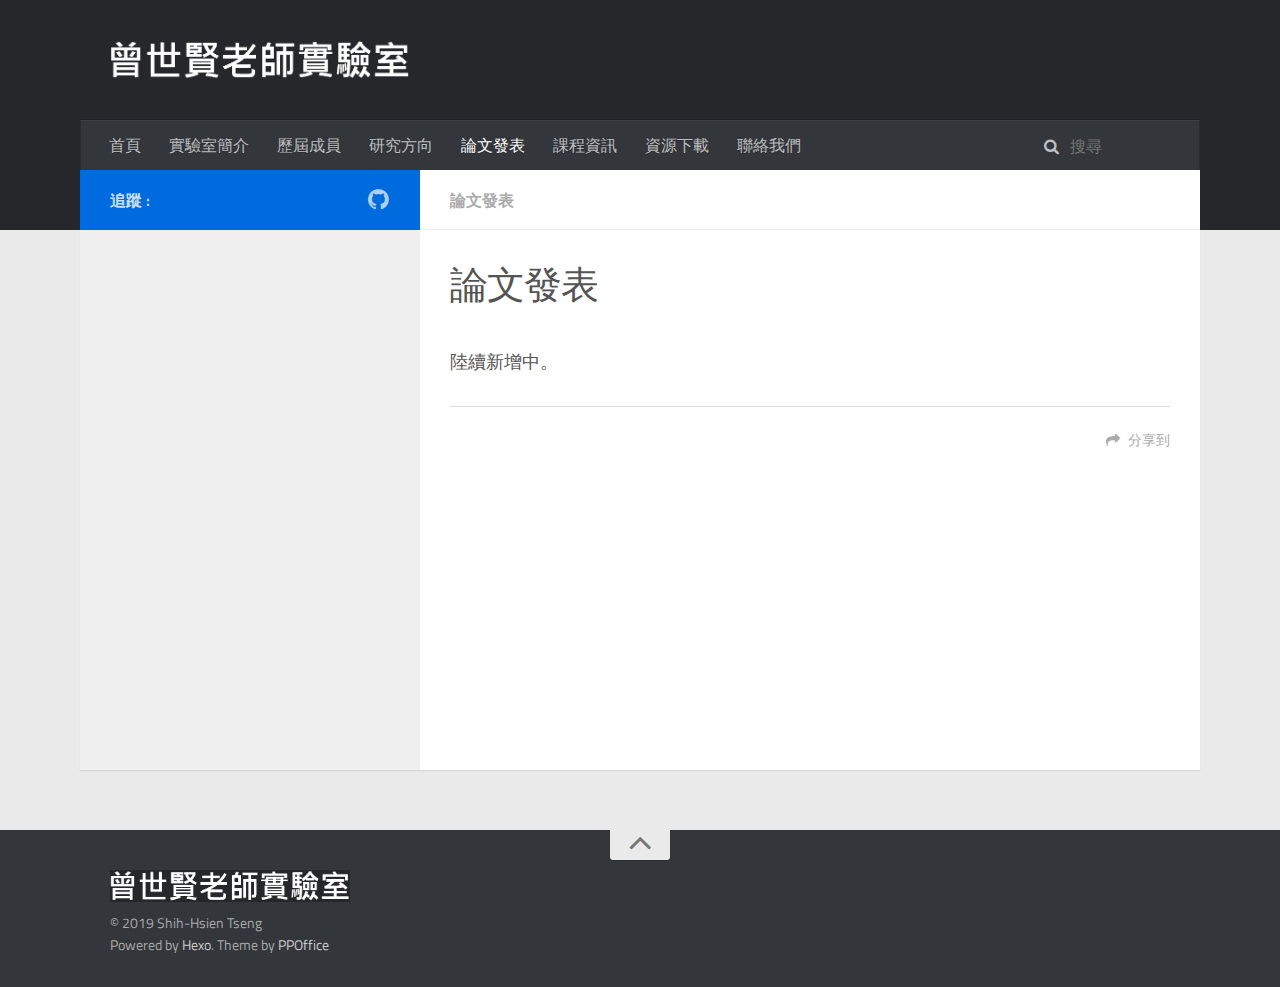
<file: publications/index.html>
<!DOCTYPE html>
<html>
<head><meta name="generator" content="Hexo 3.8.0">
    <meta charset="utf-8">

    

    
    <title>論文發表 | 曾世賢老師實驗室</title>
    
    <meta name="viewport" content="width=device-width, initial-scale=1, maximum-scale=1">
    
    <meta name="description" content="陸續新增中。">
<meta property="og:type" content="website">
<meta property="og:title" content="論文發表">
<meta property="og:url" content="http://www.tsengsh.org/publications/index.html">
<meta property="og:site_name" content="曾世賢老師實驗室">
<meta property="og:description" content="陸續新增中。">
<meta property="og:locale" content="zh-TW">
<meta property="og:updated_time" content="2019-01-06T07:35:42.875Z">
<meta name="twitter:card" content="summary">
<meta name="twitter:title" content="論文發表">
<meta name="twitter:description" content="陸續新增中。">
    

    

    

    <link rel="stylesheet" href="/libs/font-awesome/css/font-awesome.min.css">
    <link rel="stylesheet" href="/libs/titillium-web/styles.css">
    <link rel="stylesheet" href="/libs/source-code-pro/styles.css">

    <link rel="stylesheet" href="/css/style.css">

    <script src="/libs/jquery/3.3.1/jquery.min.js"></script>
    
    
        <link rel="stylesheet" href="/libs/lightgallery/css/lightgallery.min.css">
    
    
        <link rel="stylesheet" href="/libs/justified-gallery/justifiedGallery.min.css">
    
    
    


</head>
</html>
<body>
    <div id="wrap">
        <header id="header">
    <div id="header-outer" class="outer">
        <div class="container">
            <div class="container-inner">
                <div id="header-title">
                    <h1 class="logo-wrap">
                        <a href="/" class="logo"></a>
                    </h1>
                    
                </div>
                <div id="header-inner" class="nav-container">
                    <a id="main-nav-toggle" class="nav-icon fa fa-bars"></a>
                    <div class="nav-container-inner">
                        <ul id="main-nav">
                            
                                <li class="main-nav-list-item">
                                    <a class="main-nav-list-link" href="/">首頁</a>
                                </li>
                            
                                        
                                    
                                <li class="main-nav-list-item">
                                    <a class="main-nav-list-link" href="/about/index.html">實驗室簡介</a>
                                </li>
                            
                                <li class="main-nav-list-item">
                                    <a class="main-nav-list-link" href="/members/index.html">歷屆成員</a>
                                </li>
                            
                                <li class="main-nav-list-item">
                                    <a class="main-nav-list-link" href="/research/index.html">研究方向</a>
                                </li>
                            
                                <li class="main-nav-list-item">
                                    <a class="main-nav-list-link" href="/publications/index.html">論文發表</a>
                                </li>
                            
                                <li class="main-nav-list-item">
                                    <a class="main-nav-list-link" href="/teaching/index.html">課程資訊</a>
                                </li>
                            
                                <li class="main-nav-list-item">
                                    <a class="main-nav-list-link" href="/resources/index.html">資源下載</a>
                                </li>
                            
                                <li class="main-nav-list-item">
                                    <a class="main-nav-list-link" href="/contact/index.html">聯絡我們</a>
                                </li>
                            
                        </ul>
                        <nav id="sub-nav">
                            <div id="search-form-wrap">

    <form class="search-form">
        <input type="text" class="ins-search-input search-form-input" placeholder="搜尋">
        <button type="submit" class="search-form-submit"></button>
    </form>
    <div class="ins-search">
    <div class="ins-search-mask"></div>
    <div class="ins-search-container">
        <div class="ins-input-wrapper">
            <input type="text" class="ins-search-input" placeholder="輸入關鍵字...">
            <span class="ins-close ins-selectable"><i class="fa fa-times-circle"></i></span>
        </div>
        <div class="ins-section-wrapper">
            <div class="ins-section-container"></div>
        </div>
    </div>
</div>
<script>
(function (window) {
    var INSIGHT_CONFIG = {
        TRANSLATION: {
            POSTS: '文章',
            PAGES: '頁面',
            CATEGORIES: '分類',
            TAGS: '標籤',
            UNTITLED: '(未命名)',
        },
        ROOT_URL: '/',
        CONTENT_URL: '/content.json',
    };
    window.INSIGHT_CONFIG = INSIGHT_CONFIG;
})(window);
</script>
<script src="/js/insight.js"></script>

</div>
                        </nav>
                    </div>
                </div>
            </div>
        </div>
    </div>
</header>
        <div class="container">
            <div class="main-body container-inner">
                <div class="main-body-inner">
                    <section id="main">
                        <div class="main-body-header">
    <h1 class="header">
    
    <em class="page-title-link" data-url="/publications/index.html">論文發表</em>
    </h1>
</div>

                        <div class="main-body-content">
                            <article id="page-" class="article article-single article-type-page" itemscope="" itemprop="blogPost">
    <div class="article-inner">
        
            <header class="article-header">
                
    
        <h1 class="article-title" itemprop="name">
        論文發表
        </h1>
    

            </header>
        
        
        
        <div class="article-entry" itemprop="articleBody">
            <p>陸續新增中。</p>

        </div>
        <footer class="article-footer">
            



    <a data-url="http://www.tsengsh.org/publications/index.html" data-id="cjqkmdgt000045sbvfquz7tav" class="article-share-link"><i class="fa fa-share"></i>分享到</a>
<script>
    (function ($) {
        $('body').on('click', function() {
            $('.article-share-box.on').removeClass('on');
        }).on('click', '.article-share-link', function(e) {
            e.stopPropagation();

            var $this = $(this),
                url = $this.attr('data-url'),
                encodedUrl = encodeURIComponent(url),
                id = 'article-share-box-' + $this.attr('data-id'),
                offset = $this.offset(),
                box;

            if ($('#' + id).length) {
                box = $('#' + id);

                if (box.hasClass('on')){
                    box.removeClass('on');
                    return;
                }
            } else {
                var html = [
                    '<div id="' + id + '" class="article-share-box">',
                        '<input class="article-share-input" value="' + url + '">',
                        '<div class="article-share-links">',
                            '<a href="https://twitter.com/intent/tweet?url=' + encodedUrl + '" class="article-share-twitter" target="_blank" title="Twitter"></a>',
                            '<a href="https://www.facebook.com/sharer.php?u=' + encodedUrl + '" class="article-share-facebook" target="_blank" title="Facebook"></a>',
                            '<a href="http://pinterest.com/pin/create/button/?url=' + encodedUrl + '" class="article-share-pinterest" target="_blank" title="Pinterest"></a>',
                            '<a href="https://plus.google.com/share?url=' + encodedUrl + '" class="article-share-google" target="_blank" title="Google+"></a>',
                        '</div>',
                    '</div>'
                ].join('');

              box = $(html);

              $('body').append(box);
            }

            $('.article-share-box.on').hide();

            box.css({
                top: offset.top + 25,
                left: offset.left
            }).addClass('on');

        }).on('click', '.article-share-box', function (e) {
            e.stopPropagation();
        }).on('click', '.article-share-box-input', function () {
            $(this).select();
        }).on('click', '.article-share-box-link', function (e) {
            e.preventDefault();
            e.stopPropagation();

            window.open(this.href, 'article-share-box-window-' + Date.now(), 'width=500,height=450');
        });
    })(jQuery);
</script>

        </footer>
    </div>
</article>



                        </div>
                    </section>
                    <aside id="sidebar">
    <a class="sidebar-toggle" title="Expand Sidebar"><i class="toggle icon"></i></a>
    <div class="sidebar-top">
        <p>追蹤 :</p>
        <ul class="social-links">
            
                
                <li>
                    <a class="social-tooltip" title="github" href="https://github.com/tsengsh-lab" target="_blank" rel="noopener">
                        <i class="icon fa fa-github"></i>
                    </a>
                </li>
                
            
        </ul>
    </div>
    
    <div class="widgets-container">
        
            
                

            
                
            
                

            
                

            
                

            
                

            
                

            
        
    </div>
</aside>

                </div>
            </div>
        </div>
        <footer id="footer">
    <div class="container">
        <div class="container-inner">
            <a id="back-to-top" href="javascript:;"><i class="icon fa fa-angle-up"></i></a>
            <div class="credit">
                <h1 class="logo-wrap">
                    <a href="/" class="logo"></a>
                </h1>
                <p>&copy; 2019 Shih-Hsien Tseng</p>
                <p>Powered by <a href="//hexo.io/" target="_blank">Hexo</a>. Theme by <a href="//github.com/ppoffice" target="_blank">PPOffice</a></p>
            </div>
            <div class="footer-plugins">
              
    


            </div>
        </div>
    </div>
</footer>

        
    
    <script>
    var disqus_shortname = 'hexo-theme-hueman';
    
    
    var disqus_url = 'http://www.tsengsh.org/publications/index.html';
    
    (function() {
    var dsq = document.createElement('script');
    dsq.type = 'text/javascript';
    dsq.async = true;
    dsq.src = '//' + disqus_shortname + '.disqus.com/count.js';
    (document.getElementsByTagName('head')[0] || document.getElementsByTagName('body')[0]).appendChild(dsq);
    })();
    </script>




    
        <script src="/libs/lightgallery/js/lightgallery.min.js"></script>
        <script src="/libs/lightgallery/js/lg-thumbnail.min.js"></script>
        <script src="/libs/lightgallery/js/lg-pager.min.js"></script>
        <script src="/libs/lightgallery/js/lg-autoplay.min.js"></script>
        <script src="/libs/lightgallery/js/lg-fullscreen.min.js"></script>
        <script src="/libs/lightgallery/js/lg-zoom.min.js"></script>
        <script src="/libs/lightgallery/js/lg-hash.min.js"></script>
        <script src="/libs/lightgallery/js/lg-share.min.js"></script>
        <script src="/libs/lightgallery/js/lg-video.min.js"></script>
    
    
        <script src="/libs/justified-gallery/jquery.justifiedGallery.min.js"></script>
    
    



<!-- Custom Scripts -->
<script src="/js/main.js"></script>

    </div>
</body>
</html>
</file>
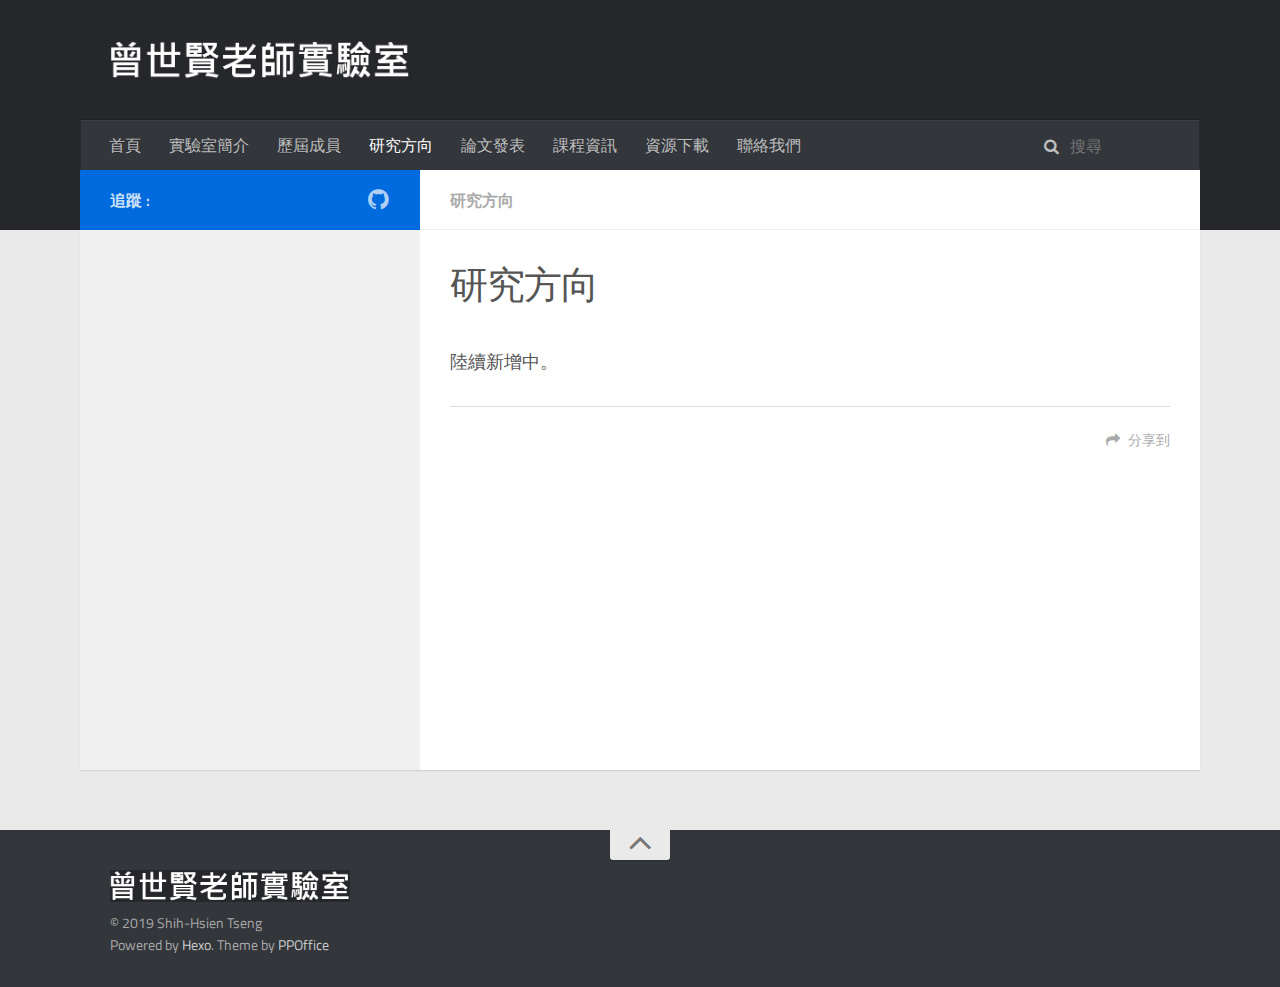
<file: research/index.html>
<!DOCTYPE html>
<html>
<head><meta name="generator" content="Hexo 3.8.0">
    <meta charset="utf-8">

    

    
    <title>研究方向 | 曾世賢老師實驗室</title>
    
    <meta name="viewport" content="width=device-width, initial-scale=1, maximum-scale=1">
    
    <meta name="description" content="陸續新增中。">
<meta property="og:type" content="website">
<meta property="og:title" content="研究方向">
<meta property="og:url" content="http://www.tsengsh.org/research/index.html">
<meta property="og:site_name" content="曾世賢老師實驗室">
<meta property="og:description" content="陸續新增中。">
<meta property="og:locale" content="zh-TW">
<meta property="og:updated_time" content="2019-01-06T07:35:35.811Z">
<meta name="twitter:card" content="summary">
<meta name="twitter:title" content="研究方向">
<meta name="twitter:description" content="陸續新增中。">
    

    

    

    <link rel="stylesheet" href="/libs/font-awesome/css/font-awesome.min.css">
    <link rel="stylesheet" href="/libs/titillium-web/styles.css">
    <link rel="stylesheet" href="/libs/source-code-pro/styles.css">

    <link rel="stylesheet" href="/css/style.css">

    <script src="/libs/jquery/3.3.1/jquery.min.js"></script>
    
    
        <link rel="stylesheet" href="/libs/lightgallery/css/lightgallery.min.css">
    
    
        <link rel="stylesheet" href="/libs/justified-gallery/justifiedGallery.min.css">
    
    
    


</head>
</html>
<body>
    <div id="wrap">
        <header id="header">
    <div id="header-outer" class="outer">
        <div class="container">
            <div class="container-inner">
                <div id="header-title">
                    <h1 class="logo-wrap">
                        <a href="/" class="logo"></a>
                    </h1>
                    
                </div>
                <div id="header-inner" class="nav-container">
                    <a id="main-nav-toggle" class="nav-icon fa fa-bars"></a>
                    <div class="nav-container-inner">
                        <ul id="main-nav">
                            
                                <li class="main-nav-list-item">
                                    <a class="main-nav-list-link" href="/">首頁</a>
                                </li>
                            
                                        
                                    
                                <li class="main-nav-list-item">
                                    <a class="main-nav-list-link" href="/about/index.html">實驗室簡介</a>
                                </li>
                            
                                <li class="main-nav-list-item">
                                    <a class="main-nav-list-link" href="/members/index.html">歷屆成員</a>
                                </li>
                            
                                <li class="main-nav-list-item">
                                    <a class="main-nav-list-link" href="/research/index.html">研究方向</a>
                                </li>
                            
                                <li class="main-nav-list-item">
                                    <a class="main-nav-list-link" href="/publications/index.html">論文發表</a>
                                </li>
                            
                                <li class="main-nav-list-item">
                                    <a class="main-nav-list-link" href="/teaching/index.html">課程資訊</a>
                                </li>
                            
                                <li class="main-nav-list-item">
                                    <a class="main-nav-list-link" href="/resources/index.html">資源下載</a>
                                </li>
                            
                                <li class="main-nav-list-item">
                                    <a class="main-nav-list-link" href="/contact/index.html">聯絡我們</a>
                                </li>
                            
                        </ul>
                        <nav id="sub-nav">
                            <div id="search-form-wrap">

    <form class="search-form">
        <input type="text" class="ins-search-input search-form-input" placeholder="搜尋">
        <button type="submit" class="search-form-submit"></button>
    </form>
    <div class="ins-search">
    <div class="ins-search-mask"></div>
    <div class="ins-search-container">
        <div class="ins-input-wrapper">
            <input type="text" class="ins-search-input" placeholder="輸入關鍵字...">
            <span class="ins-close ins-selectable"><i class="fa fa-times-circle"></i></span>
        </div>
        <div class="ins-section-wrapper">
            <div class="ins-section-container"></div>
        </div>
    </div>
</div>
<script>
(function (window) {
    var INSIGHT_CONFIG = {
        TRANSLATION: {
            POSTS: '文章',
            PAGES: '頁面',
            CATEGORIES: '分類',
            TAGS: '標籤',
            UNTITLED: '(未命名)',
        },
        ROOT_URL: '/',
        CONTENT_URL: '/content.json',
    };
    window.INSIGHT_CONFIG = INSIGHT_CONFIG;
})(window);
</script>
<script src="/js/insight.js"></script>

</div>
                        </nav>
                    </div>
                </div>
            </div>
        </div>
    </div>
</header>
        <div class="container">
            <div class="main-body container-inner">
                <div class="main-body-inner">
                    <section id="main">
                        <div class="main-body-header">
    <h1 class="header">
    
    <em class="page-title-link" data-url="/research/index.html">研究方向</em>
    </h1>
</div>

                        <div class="main-body-content">
                            <article id="page-" class="article article-single article-type-page" itemscope="" itemprop="blogPost">
    <div class="article-inner">
        
            <header class="article-header">
                
    
        <h1 class="article-title" itemprop="name">
        研究方向
        </h1>
    

            </header>
        
        
        
        <div class="article-entry" itemprop="articleBody">
            <p>陸續新增中。</p>

        </div>
        <footer class="article-footer">
            



    <a data-url="http://www.tsengsh.org/research/index.html" data-id="cjqkmdgt500055sbvvvcm7135" class="article-share-link"><i class="fa fa-share"></i>分享到</a>
<script>
    (function ($) {
        $('body').on('click', function() {
            $('.article-share-box.on').removeClass('on');
        }).on('click', '.article-share-link', function(e) {
            e.stopPropagation();

            var $this = $(this),
                url = $this.attr('data-url'),
                encodedUrl = encodeURIComponent(url),
                id = 'article-share-box-' + $this.attr('data-id'),
                offset = $this.offset(),
                box;

            if ($('#' + id).length) {
                box = $('#' + id);

                if (box.hasClass('on')){
                    box.removeClass('on');
                    return;
                }
            } else {
                var html = [
                    '<div id="' + id + '" class="article-share-box">',
                        '<input class="article-share-input" value="' + url + '">',
                        '<div class="article-share-links">',
                            '<a href="https://twitter.com/intent/tweet?url=' + encodedUrl + '" class="article-share-twitter" target="_blank" title="Twitter"></a>',
                            '<a href="https://www.facebook.com/sharer.php?u=' + encodedUrl + '" class="article-share-facebook" target="_blank" title="Facebook"></a>',
                            '<a href="http://pinterest.com/pin/create/button/?url=' + encodedUrl + '" class="article-share-pinterest" target="_blank" title="Pinterest"></a>',
                            '<a href="https://plus.google.com/share?url=' + encodedUrl + '" class="article-share-google" target="_blank" title="Google+"></a>',
                        '</div>',
                    '</div>'
                ].join('');

              box = $(html);

              $('body').append(box);
            }

            $('.article-share-box.on').hide();

            box.css({
                top: offset.top + 25,
                left: offset.left
            }).addClass('on');

        }).on('click', '.article-share-box', function (e) {
            e.stopPropagation();
        }).on('click', '.article-share-box-input', function () {
            $(this).select();
        }).on('click', '.article-share-box-link', function (e) {
            e.preventDefault();
            e.stopPropagation();

            window.open(this.href, 'article-share-box-window-' + Date.now(), 'width=500,height=450');
        });
    })(jQuery);
</script>

        </footer>
    </div>
</article>



                        </div>
                    </section>
                    <aside id="sidebar">
    <a class="sidebar-toggle" title="Expand Sidebar"><i class="toggle icon"></i></a>
    <div class="sidebar-top">
        <p>追蹤 :</p>
        <ul class="social-links">
            
                
                <li>
                    <a class="social-tooltip" title="github" href="https://github.com/tsengsh-lab" target="_blank" rel="noopener">
                        <i class="icon fa fa-github"></i>
                    </a>
                </li>
                
            
        </ul>
    </div>
    
    <div class="widgets-container">
        
            
                

            
                
            
                

            
                

            
                

            
                

            
                

            
        
    </div>
</aside>

                </div>
            </div>
        </div>
        <footer id="footer">
    <div class="container">
        <div class="container-inner">
            <a id="back-to-top" href="javascript:;"><i class="icon fa fa-angle-up"></i></a>
            <div class="credit">
                <h1 class="logo-wrap">
                    <a href="/" class="logo"></a>
                </h1>
                <p>&copy; 2019 Shih-Hsien Tseng</p>
                <p>Powered by <a href="//hexo.io/" target="_blank">Hexo</a>. Theme by <a href="//github.com/ppoffice" target="_blank">PPOffice</a></p>
            </div>
            <div class="footer-plugins">
              
    


            </div>
        </div>
    </div>
</footer>

        
    
    <script>
    var disqus_shortname = 'hexo-theme-hueman';
    
    
    var disqus_url = 'http://www.tsengsh.org/research/index.html';
    
    (function() {
    var dsq = document.createElement('script');
    dsq.type = 'text/javascript';
    dsq.async = true;
    dsq.src = '//' + disqus_shortname + '.disqus.com/count.js';
    (document.getElementsByTagName('head')[0] || document.getElementsByTagName('body')[0]).appendChild(dsq);
    })();
    </script>




    
        <script src="/libs/lightgallery/js/lightgallery.min.js"></script>
        <script src="/libs/lightgallery/js/lg-thumbnail.min.js"></script>
        <script src="/libs/lightgallery/js/lg-pager.min.js"></script>
        <script src="/libs/lightgallery/js/lg-autoplay.min.js"></script>
        <script src="/libs/lightgallery/js/lg-fullscreen.min.js"></script>
        <script src="/libs/lightgallery/js/lg-zoom.min.js"></script>
        <script src="/libs/lightgallery/js/lg-hash.min.js"></script>
        <script src="/libs/lightgallery/js/lg-share.min.js"></script>
        <script src="/libs/lightgallery/js/lg-video.min.js"></script>
    
    
        <script src="/libs/justified-gallery/jquery.justifiedGallery.min.js"></script>
    
    



<!-- Custom Scripts -->
<script src="/js/main.js"></script>

    </div>
</body>
</html>
</file>
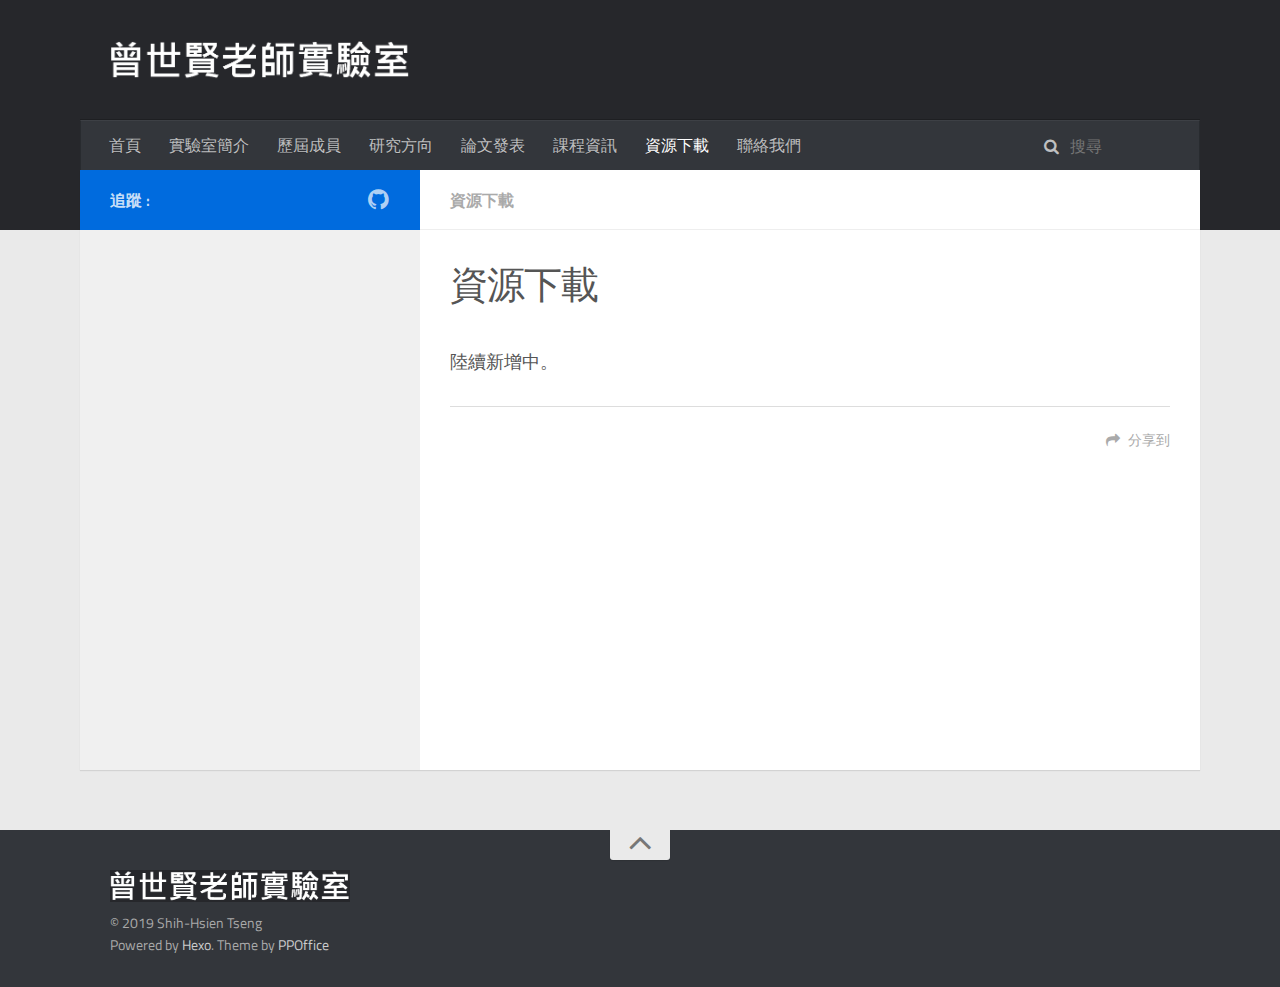
<file: resources/index.html>
<!DOCTYPE html>
<html>
<head><meta name="generator" content="Hexo 3.8.0">
    <meta charset="utf-8">

    

    
    <title>資源下載 | 曾世賢老師實驗室</title>
    
    <meta name="viewport" content="width=device-width, initial-scale=1, maximum-scale=1">
    
    <meta name="description" content="陸續新增中。">
<meta property="og:type" content="website">
<meta property="og:title" content="資源下載">
<meta property="og:url" content="http://www.tsengsh.org/resources/index.html">
<meta property="og:site_name" content="曾世賢老師實驗室">
<meta property="og:description" content="陸續新增中。">
<meta property="og:locale" content="zh-TW">
<meta property="og:updated_time" content="2019-01-06T07:35:22.464Z">
<meta name="twitter:card" content="summary">
<meta name="twitter:title" content="資源下載">
<meta name="twitter:description" content="陸續新增中。">
    

    

    

    <link rel="stylesheet" href="/libs/font-awesome/css/font-awesome.min.css">
    <link rel="stylesheet" href="/libs/titillium-web/styles.css">
    <link rel="stylesheet" href="/libs/source-code-pro/styles.css">

    <link rel="stylesheet" href="/css/style.css">

    <script src="/libs/jquery/3.3.1/jquery.min.js"></script>
    
    
        <link rel="stylesheet" href="/libs/lightgallery/css/lightgallery.min.css">
    
    
        <link rel="stylesheet" href="/libs/justified-gallery/justifiedGallery.min.css">
    
    
    


</head>
</html>
<body>
    <div id="wrap">
        <header id="header">
    <div id="header-outer" class="outer">
        <div class="container">
            <div class="container-inner">
                <div id="header-title">
                    <h1 class="logo-wrap">
                        <a href="/" class="logo"></a>
                    </h1>
                    
                </div>
                <div id="header-inner" class="nav-container">
                    <a id="main-nav-toggle" class="nav-icon fa fa-bars"></a>
                    <div class="nav-container-inner">
                        <ul id="main-nav">
                            
                                <li class="main-nav-list-item">
                                    <a class="main-nav-list-link" href="/">首頁</a>
                                </li>
                            
                                        
                                    
                                <li class="main-nav-list-item">
                                    <a class="main-nav-list-link" href="/about/index.html">實驗室簡介</a>
                                </li>
                            
                                <li class="main-nav-list-item">
                                    <a class="main-nav-list-link" href="/members/index.html">歷屆成員</a>
                                </li>
                            
                                <li class="main-nav-list-item">
                                    <a class="main-nav-list-link" href="/research/index.html">研究方向</a>
                                </li>
                            
                                <li class="main-nav-list-item">
                                    <a class="main-nav-list-link" href="/publications/index.html">論文發表</a>
                                </li>
                            
                                <li class="main-nav-list-item">
                                    <a class="main-nav-list-link" href="/teaching/index.html">課程資訊</a>
                                </li>
                            
                                <li class="main-nav-list-item">
                                    <a class="main-nav-list-link" href="/resources/index.html">資源下載</a>
                                </li>
                            
                                <li class="main-nav-list-item">
                                    <a class="main-nav-list-link" href="/contact/index.html">聯絡我們</a>
                                </li>
                            
                        </ul>
                        <nav id="sub-nav">
                            <div id="search-form-wrap">

    <form class="search-form">
        <input type="text" class="ins-search-input search-form-input" placeholder="搜尋">
        <button type="submit" class="search-form-submit"></button>
    </form>
    <div class="ins-search">
    <div class="ins-search-mask"></div>
    <div class="ins-search-container">
        <div class="ins-input-wrapper">
            <input type="text" class="ins-search-input" placeholder="輸入關鍵字...">
            <span class="ins-close ins-selectable"><i class="fa fa-times-circle"></i></span>
        </div>
        <div class="ins-section-wrapper">
            <div class="ins-section-container"></div>
        </div>
    </div>
</div>
<script>
(function (window) {
    var INSIGHT_CONFIG = {
        TRANSLATION: {
            POSTS: '文章',
            PAGES: '頁面',
            CATEGORIES: '分類',
            TAGS: '標籤',
            UNTITLED: '(未命名)',
        },
        ROOT_URL: '/',
        CONTENT_URL: '/content.json',
    };
    window.INSIGHT_CONFIG = INSIGHT_CONFIG;
})(window);
</script>
<script src="/js/insight.js"></script>

</div>
                        </nav>
                    </div>
                </div>
            </div>
        </div>
    </div>
</header>
        <div class="container">
            <div class="main-body container-inner">
                <div class="main-body-inner">
                    <section id="main">
                        <div class="main-body-header">
    <h1 class="header">
    
    <em class="page-title-link" data-url="/resources/index.html">資源下載</em>
    </h1>
</div>

                        <div class="main-body-content">
                            <article id="page-" class="article article-single article-type-page" itemscope="" itemprop="blogPost">
    <div class="article-inner">
        
            <header class="article-header">
                
    
        <h1 class="article-title" itemprop="name">
        資源下載
        </h1>
    

            </header>
        
        
        
        <div class="article-entry" itemprop="articleBody">
            <p>陸續新增中。</p>

        </div>
        <footer class="article-footer">
            



    <a data-url="http://www.tsengsh.org/resources/index.html" data-id="cjqkmdgt700075sbvudp504vw" class="article-share-link"><i class="fa fa-share"></i>分享到</a>
<script>
    (function ($) {
        $('body').on('click', function() {
            $('.article-share-box.on').removeClass('on');
        }).on('click', '.article-share-link', function(e) {
            e.stopPropagation();

            var $this = $(this),
                url = $this.attr('data-url'),
                encodedUrl = encodeURIComponent(url),
                id = 'article-share-box-' + $this.attr('data-id'),
                offset = $this.offset(),
                box;

            if ($('#' + id).length) {
                box = $('#' + id);

                if (box.hasClass('on')){
                    box.removeClass('on');
                    return;
                }
            } else {
                var html = [
                    '<div id="' + id + '" class="article-share-box">',
                        '<input class="article-share-input" value="' + url + '">',
                        '<div class="article-share-links">',
                            '<a href="https://twitter.com/intent/tweet?url=' + encodedUrl + '" class="article-share-twitter" target="_blank" title="Twitter"></a>',
                            '<a href="https://www.facebook.com/sharer.php?u=' + encodedUrl + '" class="article-share-facebook" target="_blank" title="Facebook"></a>',
                            '<a href="http://pinterest.com/pin/create/button/?url=' + encodedUrl + '" class="article-share-pinterest" target="_blank" title="Pinterest"></a>',
                            '<a href="https://plus.google.com/share?url=' + encodedUrl + '" class="article-share-google" target="_blank" title="Google+"></a>',
                        '</div>',
                    '</div>'
                ].join('');

              box = $(html);

              $('body').append(box);
            }

            $('.article-share-box.on').hide();

            box.css({
                top: offset.top + 25,
                left: offset.left
            }).addClass('on');

        }).on('click', '.article-share-box', function (e) {
            e.stopPropagation();
        }).on('click', '.article-share-box-input', function () {
            $(this).select();
        }).on('click', '.article-share-box-link', function (e) {
            e.preventDefault();
            e.stopPropagation();

            window.open(this.href, 'article-share-box-window-' + Date.now(), 'width=500,height=450');
        });
    })(jQuery);
</script>

        </footer>
    </div>
</article>



                        </div>
                    </section>
                    <aside id="sidebar">
    <a class="sidebar-toggle" title="Expand Sidebar"><i class="toggle icon"></i></a>
    <div class="sidebar-top">
        <p>追蹤 :</p>
        <ul class="social-links">
            
                
                <li>
                    <a class="social-tooltip" title="github" href="https://github.com/tsengsh-lab" target="_blank" rel="noopener">
                        <i class="icon fa fa-github"></i>
                    </a>
                </li>
                
            
        </ul>
    </div>
    
    <div class="widgets-container">
        
            
                

            
                
            
                

            
                

            
                

            
                

            
                

            
        
    </div>
</aside>

                </div>
            </div>
        </div>
        <footer id="footer">
    <div class="container">
        <div class="container-inner">
            <a id="back-to-top" href="javascript:;"><i class="icon fa fa-angle-up"></i></a>
            <div class="credit">
                <h1 class="logo-wrap">
                    <a href="/" class="logo"></a>
                </h1>
                <p>&copy; 2019 Shih-Hsien Tseng</p>
                <p>Powered by <a href="//hexo.io/" target="_blank">Hexo</a>. Theme by <a href="//github.com/ppoffice" target="_blank">PPOffice</a></p>
            </div>
            <div class="footer-plugins">
              
    


            </div>
        </div>
    </div>
</footer>

        
    
    <script>
    var disqus_shortname = 'hexo-theme-hueman';
    
    
    var disqus_url = 'http://www.tsengsh.org/resources/index.html';
    
    (function() {
    var dsq = document.createElement('script');
    dsq.type = 'text/javascript';
    dsq.async = true;
    dsq.src = '//' + disqus_shortname + '.disqus.com/count.js';
    (document.getElementsByTagName('head')[0] || document.getElementsByTagName('body')[0]).appendChild(dsq);
    })();
    </script>




    
        <script src="/libs/lightgallery/js/lightgallery.min.js"></script>
        <script src="/libs/lightgallery/js/lg-thumbnail.min.js"></script>
        <script src="/libs/lightgallery/js/lg-pager.min.js"></script>
        <script src="/libs/lightgallery/js/lg-autoplay.min.js"></script>
        <script src="/libs/lightgallery/js/lg-fullscreen.min.js"></script>
        <script src="/libs/lightgallery/js/lg-zoom.min.js"></script>
        <script src="/libs/lightgallery/js/lg-hash.min.js"></script>
        <script src="/libs/lightgallery/js/lg-share.min.js"></script>
        <script src="/libs/lightgallery/js/lg-video.min.js"></script>
    
    
        <script src="/libs/justified-gallery/jquery.justifiedGallery.min.js"></script>
    
    



<!-- Custom Scripts -->
<script src="/js/main.js"></script>

    </div>
</body>
</html>
</file>
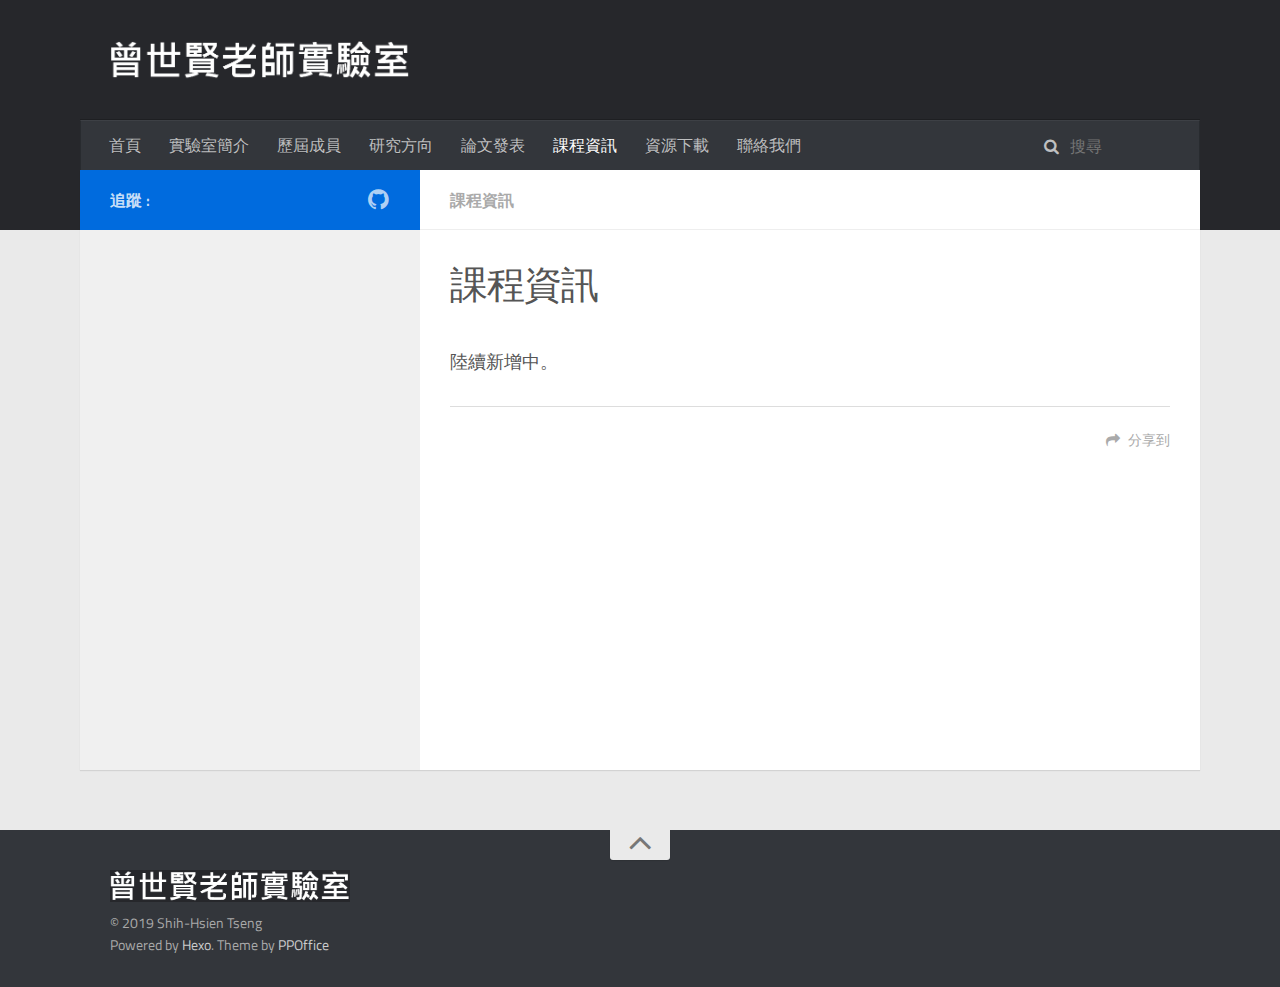
<file: teaching/index.html>
<!DOCTYPE html>
<html>
<head><meta name="generator" content="Hexo 3.8.0">
    <meta charset="utf-8">

    

    
    <title>課程資訊 | 曾世賢老師實驗室</title>
    
    <meta name="viewport" content="width=device-width, initial-scale=1, maximum-scale=1">
    
    <meta name="description" content="陸續新增中。">
<meta property="og:type" content="website">
<meta property="og:title" content="課程資訊">
<meta property="og:url" content="http://www.tsengsh.org/teaching/index.html">
<meta property="og:site_name" content="曾世賢老師實驗室">
<meta property="og:description" content="陸續新增中。">
<meta property="og:locale" content="zh-TW">
<meta property="og:updated_time" content="2019-01-06T07:36:07.077Z">
<meta name="twitter:card" content="summary">
<meta name="twitter:title" content="課程資訊">
<meta name="twitter:description" content="陸續新增中。">
    

    

    

    <link rel="stylesheet" href="/libs/font-awesome/css/font-awesome.min.css">
    <link rel="stylesheet" href="/libs/titillium-web/styles.css">
    <link rel="stylesheet" href="/libs/source-code-pro/styles.css">

    <link rel="stylesheet" href="/css/style.css">

    <script src="/libs/jquery/3.3.1/jquery.min.js"></script>
    
    
        <link rel="stylesheet" href="/libs/lightgallery/css/lightgallery.min.css">
    
    
        <link rel="stylesheet" href="/libs/justified-gallery/justifiedGallery.min.css">
    
    
    


</head>
</html>
<body>
    <div id="wrap">
        <header id="header">
    <div id="header-outer" class="outer">
        <div class="container">
            <div class="container-inner">
                <div id="header-title">
                    <h1 class="logo-wrap">
                        <a href="/" class="logo"></a>
                    </h1>
                    
                </div>
                <div id="header-inner" class="nav-container">
                    <a id="main-nav-toggle" class="nav-icon fa fa-bars"></a>
                    <div class="nav-container-inner">
                        <ul id="main-nav">
                            
                                <li class="main-nav-list-item">
                                    <a class="main-nav-list-link" href="/">首頁</a>
                                </li>
                            
                                        
                                    
                                <li class="main-nav-list-item">
                                    <a class="main-nav-list-link" href="/about/index.html">實驗室簡介</a>
                                </li>
                            
                                <li class="main-nav-list-item">
                                    <a class="main-nav-list-link" href="/members/index.html">歷屆成員</a>
                                </li>
                            
                                <li class="main-nav-list-item">
                                    <a class="main-nav-list-link" href="/research/index.html">研究方向</a>
                                </li>
                            
                                <li class="main-nav-list-item">
                                    <a class="main-nav-list-link" href="/publications/index.html">論文發表</a>
                                </li>
                            
                                <li class="main-nav-list-item">
                                    <a class="main-nav-list-link" href="/teaching/index.html">課程資訊</a>
                                </li>
                            
                                <li class="main-nav-list-item">
                                    <a class="main-nav-list-link" href="/resources/index.html">資源下載</a>
                                </li>
                            
                                <li class="main-nav-list-item">
                                    <a class="main-nav-list-link" href="/contact/index.html">聯絡我們</a>
                                </li>
                            
                        </ul>
                        <nav id="sub-nav">
                            <div id="search-form-wrap">

    <form class="search-form">
        <input type="text" class="ins-search-input search-form-input" placeholder="搜尋">
        <button type="submit" class="search-form-submit"></button>
    </form>
    <div class="ins-search">
    <div class="ins-search-mask"></div>
    <div class="ins-search-container">
        <div class="ins-input-wrapper">
            <input type="text" class="ins-search-input" placeholder="輸入關鍵字...">
            <span class="ins-close ins-selectable"><i class="fa fa-times-circle"></i></span>
        </div>
        <div class="ins-section-wrapper">
            <div class="ins-section-container"></div>
        </div>
    </div>
</div>
<script>
(function (window) {
    var INSIGHT_CONFIG = {
        TRANSLATION: {
            POSTS: '文章',
            PAGES: '頁面',
            CATEGORIES: '分類',
            TAGS: '標籤',
            UNTITLED: '(未命名)',
        },
        ROOT_URL: '/',
        CONTENT_URL: '/content.json',
    };
    window.INSIGHT_CONFIG = INSIGHT_CONFIG;
})(window);
</script>
<script src="/js/insight.js"></script>

</div>
                        </nav>
                    </div>
                </div>
            </div>
        </div>
    </div>
</header>
        <div class="container">
            <div class="main-body container-inner">
                <div class="main-body-inner">
                    <section id="main">
                        <div class="main-body-header">
    <h1 class="header">
    
    <em class="page-title-link" data-url="/teaching/index.html">課程資訊</em>
    </h1>
</div>

                        <div class="main-body-content">
                            <article id="page-" class="article article-single article-type-page" itemscope="" itemprop="blogPost">
    <div class="article-inner">
        
            <header class="article-header">
                
    
        <h1 class="article-title" itemprop="name">
        課程資訊
        </h1>
    

            </header>
        
        
        
        <div class="article-entry" itemprop="articleBody">
            <p>陸續新增中。</p>

        </div>
        <footer class="article-footer">
            



    <a data-url="http://www.tsengsh.org/teaching/index.html" data-id="cjqkmdgt600065sbvsj6dg5vj" class="article-share-link"><i class="fa fa-share"></i>分享到</a>
<script>
    (function ($) {
        $('body').on('click', function() {
            $('.article-share-box.on').removeClass('on');
        }).on('click', '.article-share-link', function(e) {
            e.stopPropagation();

            var $this = $(this),
                url = $this.attr('data-url'),
                encodedUrl = encodeURIComponent(url),
                id = 'article-share-box-' + $this.attr('data-id'),
                offset = $this.offset(),
                box;

            if ($('#' + id).length) {
                box = $('#' + id);

                if (box.hasClass('on')){
                    box.removeClass('on');
                    return;
                }
            } else {
                var html = [
                    '<div id="' + id + '" class="article-share-box">',
                        '<input class="article-share-input" value="' + url + '">',
                        '<div class="article-share-links">',
                            '<a href="https://twitter.com/intent/tweet?url=' + encodedUrl + '" class="article-share-twitter" target="_blank" title="Twitter"></a>',
                            '<a href="https://www.facebook.com/sharer.php?u=' + encodedUrl + '" class="article-share-facebook" target="_blank" title="Facebook"></a>',
                            '<a href="http://pinterest.com/pin/create/button/?url=' + encodedUrl + '" class="article-share-pinterest" target="_blank" title="Pinterest"></a>',
                            '<a href="https://plus.google.com/share?url=' + encodedUrl + '" class="article-share-google" target="_blank" title="Google+"></a>',
                        '</div>',
                    '</div>'
                ].join('');

              box = $(html);

              $('body').append(box);
            }

            $('.article-share-box.on').hide();

            box.css({
                top: offset.top + 25,
                left: offset.left
            }).addClass('on');

        }).on('click', '.article-share-box', function (e) {
            e.stopPropagation();
        }).on('click', '.article-share-box-input', function () {
            $(this).select();
        }).on('click', '.article-share-box-link', function (e) {
            e.preventDefault();
            e.stopPropagation();

            window.open(this.href, 'article-share-box-window-' + Date.now(), 'width=500,height=450');
        });
    })(jQuery);
</script>

        </footer>
    </div>
</article>



                        </div>
                    </section>
                    <aside id="sidebar">
    <a class="sidebar-toggle" title="Expand Sidebar"><i class="toggle icon"></i></a>
    <div class="sidebar-top">
        <p>追蹤 :</p>
        <ul class="social-links">
            
                
                <li>
                    <a class="social-tooltip" title="github" href="https://github.com/tsengsh-lab" target="_blank" rel="noopener">
                        <i class="icon fa fa-github"></i>
                    </a>
                </li>
                
            
        </ul>
    </div>
    
    <div class="widgets-container">
        
            
                

            
                
            
                

            
                

            
                

            
                

            
                

            
        
    </div>
</aside>

                </div>
            </div>
        </div>
        <footer id="footer">
    <div class="container">
        <div class="container-inner">
            <a id="back-to-top" href="javascript:;"><i class="icon fa fa-angle-up"></i></a>
            <div class="credit">
                <h1 class="logo-wrap">
                    <a href="/" class="logo"></a>
                </h1>
                <p>&copy; 2019 Shih-Hsien Tseng</p>
                <p>Powered by <a href="//hexo.io/" target="_blank">Hexo</a>. Theme by <a href="//github.com/ppoffice" target="_blank">PPOffice</a></p>
            </div>
            <div class="footer-plugins">
              
    


            </div>
        </div>
    </div>
</footer>

        
    
    <script>
    var disqus_shortname = 'hexo-theme-hueman';
    
    
    var disqus_url = 'http://www.tsengsh.org/teaching/index.html';
    
    (function() {
    var dsq = document.createElement('script');
    dsq.type = 'text/javascript';
    dsq.async = true;
    dsq.src = '//' + disqus_shortname + '.disqus.com/count.js';
    (document.getElementsByTagName('head')[0] || document.getElementsByTagName('body')[0]).appendChild(dsq);
    })();
    </script>




    
        <script src="/libs/lightgallery/js/lightgallery.min.js"></script>
        <script src="/libs/lightgallery/js/lg-thumbnail.min.js"></script>
        <script src="/libs/lightgallery/js/lg-pager.min.js"></script>
        <script src="/libs/lightgallery/js/lg-autoplay.min.js"></script>
        <script src="/libs/lightgallery/js/lg-fullscreen.min.js"></script>
        <script src="/libs/lightgallery/js/lg-zoom.min.js"></script>
        <script src="/libs/lightgallery/js/lg-hash.min.js"></script>
        <script src="/libs/lightgallery/js/lg-share.min.js"></script>
        <script src="/libs/lightgallery/js/lg-video.min.js"></script>
    
    
        <script src="/libs/justified-gallery/jquery.justifiedGallery.min.js"></script>
    
    



<!-- Custom Scripts -->
<script src="/js/main.js"></script>

    </div>
</body>
</html>
</file>
<file: libs/titillium-web/styles.css>
/* latin-ext */
@font-face {
  font-family: 'Titillium Web';
  font-style: normal;
  font-weight: 300;
  src: local('Titillium WebLight'), local('TitilliumWeb-Light'), url(fonts/anMUvcNT0H1YN4FII8wpr9INifKjd1RJ3NxxEi9Cy2w.woff2) format('woff2');
  unicode-range: U+0100-024F, U+1E00-1EFF, U+20A0-20AB, U+20AD-20CF, U+2C60-2C7F, U+A720-A7FF;
}
/* latin */
@font-face {
  font-family: 'Titillium Web';
  font-style: normal;
  font-weight: 300;
  src: local('Titillium WebLight'), local('TitilliumWeb-Light'), url(fonts/anMUvcNT0H1YN4FII8wpr4-67659ICLY8bMrYhtePPA.woff2) format('woff2');
  unicode-range: U+0000-00FF, U+0131, U+0152-0153, U+02C6, U+02DA, U+02DC, U+2000-206F, U+2074, U+20AC, U+2212, U+2215, U+E0FF, U+EFFD, U+F000;
}
/* latin-ext */
@font-face {
  font-family: 'Titillium Web';
  font-style: normal;
  font-weight: 400;
  src: local('Titillium Web'), local('TitilliumWeb-Regular'), url(fonts/7XUFZ5tgS-tD6QamInJTcSo_WB_cotcEMUw1LsIE8mM.woff2) format('woff2');
  unicode-range: U+0100-024F, U+1E00-1EFF, U+20A0-20AB, U+20AD-20CF, U+2C60-2C7F, U+A720-A7FF;
}
/* latin */
@font-face {
  font-family: 'Titillium Web';
  font-style: normal;
  font-weight: 400;
  src: local('Titillium Web'), local('TitilliumWeb-Regular'), url(fonts/7XUFZ5tgS-tD6QamInJTcZSnX671uNZIV63UdXh3Mg0.woff2) format('woff2');
  unicode-range: U+0000-00FF, U+0131, U+0152-0153, U+02C6, U+02DA, U+02DC, U+2000-206F, U+2074, U+20AC, U+2212, U+2215, U+E0FF, U+EFFD, U+F000;
}
/* latin-ext */
@font-face {
  font-family: 'Titillium Web';
  font-style: normal;
  font-weight: 600;
  src: local('Titillium WebSemiBold'), local('TitilliumWeb-SemiBold'), url(fonts/anMUvcNT0H1YN4FII8wpr_SNRT0fZ5CX-AqRkMYgJJo.woff2) format('woff2');
  unicode-range: U+0100-024F, U+1E00-1EFF, U+20A0-20AB, U+20AD-20CF, U+2C60-2C7F, U+A720-A7FF;
}
/* latin */
@font-face {
  font-family: 'Titillium Web';
  font-style: normal;
  font-weight: 600;
  src: local('Titillium WebSemiBold'), local('TitilliumWeb-SemiBold'), url(fonts/anMUvcNT0H1YN4FII8wpr46gJz9aNFrmnwBdd69aqzY.woff2) format('woff2');
  unicode-range: U+0000-00FF, U+0131, U+0152-0153, U+02C6, U+02DA, U+02DC, U+2000-206F, U+2074, U+20AC, U+2212, U+2215, U+E0FF, U+EFFD, U+F000;
}
</file>
<file: libs/source-code-pro/styles.css>
/* latin-ext */
@font-face {
  font-family: 'Source Code Pro';
  font-style: normal;
  font-weight: 400;
  src: local('Source Code Pro'), local('SourceCodePro-Regular'), url(fonts/mrl8jkM18OlOQN8JLgasDy2Q8seG17bfDXYR_jUsrzg.woff2) format('woff2');
  unicode-range: U+0100-024F, U+1E00-1EFF, U+20A0-20AB, U+20AD-20CF, U+2C60-2C7F, U+A720-A7FF;
}
/* latin */
@font-face {
  font-family: 'Source Code Pro';
  font-style: normal;
  font-weight: 400;
  src: local('Source Code Pro'), local('SourceCodePro-Regular'), url(fonts/mrl8jkM18OlOQN8JLgasD9V_2ngZ8dMf8fLgjYEouxg.woff2) format('woff2');
  unicode-range: U+0000-00FF, U+0131, U+0152-0153, U+02C6, U+02DA, U+02DC, U+2000-206F, U+2074, U+20AC, U+2212, U+2215, U+E0FF, U+EFFD, U+F000;
}
</file>
<file: css/style.css>
#main .main-body-header em,
#main .main-body-header a,
.article-meta,
.archive-year {
  text-transform: uppercase;
  color: #666;
  line-height: 1em;
  text-shadow: 0 1px #fff;
}
#main .main-body-header em,
#main .main-body-header a,
.article-meta,
.archive-year,
#main .main-body-header em a,
#main .main-body-header a a,
.article-meta a,
.archive-year a {
  text-decoration: none;
}
.widget h1,
.article-entry h1 {
  font-size: 2em;
}
.widget h2,
.article-entry h2 {
  font-size: 1.5em;
}
.widget h3,
.article-entry h3 {
  font-size: 1.3em;
}
.widget h4,
.article-entry h4 {
  font-size: 1.2em;
}
.widget h5,
.article-entry h5 {
  font-size: 1em;
}
.widget h6,
.article-entry h6 {
  font-size: 1em;
  color: #aaa;
}
.widget hr,
.article-entry hr {
  border: 1px dashed #ddd;
}
.widget strong,
.article-entry strong {
  font-weight: bold;
}
.widget em,
.article-entry em,
.widget cite,
.article-entry cite {
  font-style: italic;
}
.widget sup,
.article-entry sup,
.widget sub,
.article-entry sub {
  font-size: 0.75em;
  line-height: 0;
  position: relative;
  vertical-align: baseline;
}
.widget sup,
.article-entry sup {
  top: -0.5em;
}
.widget sub,
.article-entry sub {
  bottom: -0.2em;
}
.widget small,
.article-entry small {
  font-size: 0.85em;
}
.widget acronym,
.article-entry acronym,
.widget abbr,
.article-entry abbr {
  border-bottom: 1px dotted;
}
.widget ul,
.article-entry ul,
.widget ol,
.article-entry ol,
.widget dl,
.article-entry dl {
  line-height: 1.6em;
}
.widget ul ul,
.article-entry ul ul,
.widget ol ul,
.article-entry ol ul,
.widget ul ol,
.article-entry ul ol,
.widget ol ol,
.article-entry ol ol {
  margin-top: 0;
  margin-bottom: 0;
  margin-left: 20px;
}
.widget ul,
.article-entry ul {
  list-style: disc;
  list-style-position: inside;
}
.widget ol,
.article-entry ol {
  list-style: decimal;
  list-style-position: inside;
}
.widget dt,
.article-entry dt {
  font-weight: bold;
  list-style-position: inside;
}
html,
body,
div,
span,
applet,
object,
iframe,
h1,
h2,
h3,
h4,
h5,
h6,
p,
blockquote,
pre,
a,
abbr,
acronym,
address,
big,
cite,
code,
del,
dfn,
em,
img,
ins,
kbd,
q,
s,
samp,
small,
strike,
strong,
sub,
sup,
tt,
var,
dl,
dt,
dd,
ol,
ul,
li,
fieldset,
form,
label,
legend,
table,
caption,
tbody,
tfoot,
thead,
tr,
th,
td {
  margin: 0;
  padding: 0;
  border: 0;
  outline: 0;
  font-weight: inherit;
  font-style: inherit;
  font-family: inherit;
  font-size: 100%;
  vertical-align: baseline;
}
body {
  line-height: 1;
  color: #000;
  background: #fff;
}
ol,
ul {
  list-style: none;
}
table {
  border-collapse: separate;
  border-spacing: 0;
  vertical-align: middle;
}
caption,
th,
td {
  text-align: left;
  font-weight: normal;
  vertical-align: middle;
}
a img {
  border: none;
}
input,
button {
  margin: 0;
  padding: 0;
}
input::-moz-focus-inner,
button::-moz-focus-inner {
  border: 0;
  padding: 0;
}
html,
body,
#container {
  height: 100%;
}
::selection {
  color: #fff;
  background: #006bde;
}
body {
  background: #eaeaea;
  font: 14px "Titillium Web", "Helvetica Neue", Helvetica, Arial, "Microsoft Yahei", sans-serif;
  -webkit-text-size-adjust: 100%;
}
code {
  margin: 0 2px;
  color: #e96900;
  padding: 3px 5px;
  font-size: 0.8em;
  border-radius: 2px;
  font-family: "Source Code Pro", Consolas, Monaco, Menlo, Consolas, monospace;
  background-color: #f8f8f8;
}
.container {
  position: relative;
  padding: 0 20px;
}
.container-inner {
  max-width: 1120px;
  min-width: 320px;
  width: 100%;
  margin: 0 auto;
}
.container-inner:before,
.container-inner:after {
  content: "";
  display: table;
}
.container-inner:after {
  clear: both;
}
.left,
.alignleft {
  float: left;
}
.right,
.alignright {
  float: right;
}
.clear {
  clear: both;
}
.logo {
  display: block;
  padding: 10px 0;
  width: 300px;
  height: 40px;
  background-image: url("images/logo-header.png");
  background-position: 0px 10px;
  background-repeat: no-repeat;
  -webkit-background-size: 300px 40px;
  -moz-background-size: 300px 40px;
  background-size: 300px 40px;
}
.main-body {
  margin-top: -60px;
  background-color: #fff;
}
.main-body-inner {
  position: relative;
  -webkit-box-sizing: border-box;
  -moz-box-sizing: border-box;
  box-sizing: border-box;
  -webkit-box-shadow: rgba(0,0,0,0.098) 0px 1px 1px 0px;
  box-shadow: rgba(0,0,0,0.098) 0px 1px 1px 0px;
  padding-left: 340px;
  background: url("images/s-left.png") repeat-y left 0;
}
.main-body-inner:before,
.main-body-inner:after {
  content: "";
  display: table;
}
.main-body-inner:after {
  clear: both;
}
#main {
  float: right;
  width: 100%;
  -webkit-box-sizing: border-box;
  -moz-box-sizing: border-box;
  box-sizing: border-box;
  min-height: 600px;
}
#main .main-body-header {
  background: #fff;
  position: relative;
  padding: 18px 30px 17px;
  border-bottom: 1px solid #eee;
  color: #666;
  font-size: 16px;
  font-weight: 600;
  text-transform: uppercase;
  line-height: 24px;
}
#main .main-body-header .page-title-link,
#main .main-body-header i {
  margin-right: 8px;
}
#main .main-body-header i {
  font-weight: 400;
}
#main .main-body-header em,
#main .main-body-header a {
  color: #aaa;
}
#main .main-body-content:before,
#main .main-body-content:after {
  content: "";
  display: table;
}
#main .main-body-content:after {
  clear: both;
}
#header {
  background: #26272b;
  padding-bottom: 60px;
  position: relative;
}
#header-outer {
  height: 100%;
  position: relative;
}
#header-inner {
  position: relative;
}
#header-title {
  text-align: center;
  padding: 30px 30px;
}
#header-title:before,
#header-title:after {
  content: "";
  display: table;
}
#header-title:after {
  clear: both;
}
#header-title .logo-wrap,
#header-title .subtitle-wrap {
  float: left;
}
#header-title .subtitle-wrap {
  padding: 10px 0px 0px;
  margin-left: 20px;
}
#header-title .subtitle {
  font-size: 16px;
  font-style: italic;
  line-height: 50px;
  color: rgba(255,255,255,0.7);
  text-shadow: 0 1px rgba(0,0,0,0.2);
}
.nav-container .nav-icon,
.nav-container .nav-container-inner #main-nav .main-nav-list-item .main-nav-list-link {
  float: left;
  color: rgba(255,255,255,0.7);
  text-decoration: none;
  text-shadow: 0 1px rgba(0,0,0,0.2);
  display: block;
  padding: 20px 15px;
  -webkit-transition: 0.2s ease-in;
  -moz-transition: 0.2s ease-in;
  -ms-transition: 0.2s ease-in;
  transition: 0.2s ease-in;
}
.nav-container .nav-icon:hover,
.nav-container .nav-container-inner #main-nav .main-nav-list-item .main-nav-list-link:hover {
  color: #fff;
  background: rgba(0,0,0,0.1);
}
.nav-container {
  padding: 0 15px;
  background: #33363b;
  z-index: 1;
  -webkit-box-shadow: inset 0 1px 0 rgba(255,255,255,0.05), 0 -1px 0 rgba(0,0,0,0.2), inset 1px 0 0 rgba(0,0,0,0.2), inset -1px 0 0 rgba(0,0,0,0.2);
  box-shadow: inset 0 1px 0 rgba(255,255,255,0.05), 0 -1px 0 rgba(0,0,0,0.2), inset 1px 0 0 rgba(0,0,0,0.2), inset -1px 0 0 rgba(0,0,0,0.2);
}
.nav-container:before,
.nav-container:after {
  content: "";
  display: table;
}
.nav-container:after {
  clear: both;
}
.nav-container .nav-icon {
  line-height: 20px;
  padding: 15px 14px;
  text-align: center;
  font-size: 14px;
  position: relative;
  cursor: pointer;
}
.nav-container #main-nav-toggle {
  display: none;
  width: 100%;
  text-align: right;
  -webkit-box-sizing: border-box;
  -moz-box-sizing: border-box;
  box-sizing: border-box;
  border-bottom: 1px solid rgba(255,255,255,0.06);
}
.nav-container #main-nav-toggle:before {
  content: "\f0c9";
}
.nav-container .nav-container-inner:before,
.nav-container .nav-container-inner:after {
  content: "";
  display: table;
}
.nav-container .nav-container-inner:after {
  clear: both;
}
.nav-container .nav-container-inner #main-nav {
  float: left;
}
.nav-container .nav-container-inner #main-nav .main-nav-list {
  float: left;
}
.nav-container .nav-container-inner #main-nav .main-nav-list-item {
  position: relative;
  float: left;
}
.nav-container .nav-container-inner #main-nav .main-nav-list-item.top-level-menu > a:after {
  content: "\f0d7" !important;
  float: none;
  margin-left: 6px;
  font-size: 14px;
  line-height: 1.2em;
  opacity: 0.5;
  font-family: FontAwesome;
  display: inline-block;
}
.nav-container .nav-container-inner #main-nav .main-nav-list-item.top-level-menu:hover > a {
  color: #fff;
  background: rgba(0,0,0,0.1);
}
.nav-container .nav-container-inner #main-nav .main-nav-list-item .main-nav-list-link {
  line-height: 20px;
  padding: 15px 14px;
  font-size: 16px;
}
.nav-container .nav-container-inner #main-nav .main-nav-list-item .main-nav-list-link.current {
  color: #fff;
}
.nav-container .nav-container-inner #main-nav .main-nav-list-item .main-nav-list-child {
  top: 100%;
  display: none;
  padding: 10px 0;
  overflow: hidden;
  position: absolute;
  width: 180px;
  background: #33363b url("images/opacity-10.png") repeat;
}
.nav-container .nav-container-inner #main-nav .main-nav-list-item .main-nav-list-child li {
  -webkit-box-shadow: 0 1px 0 rgba(255,255,255,0.06);
  box-shadow: 0 1px 0 rgba(255,255,255,0.06);
}
.nav-container .nav-container-inner #main-nav .main-nav-list-item .main-nav-list-child li:last-child {
  -webkit-box-shadow: none;
  box-shadow: none;
}
.nav-container .nav-container-inner #main-nav .main-nav-list-item .main-nav-list-child li,
.nav-container .nav-container-inner #main-nav .main-nav-list-item .main-nav-list-child li a {
  width: 100%;
  display: block;
  -webkit-box-sizing: border-box;
  -moz-box-sizing: border-box;
  box-sizing: border-box;
}
.nav-container .nav-container-inner #sub-nav {
  float: right;
}
.search-form {
  padding: 14px 15px 16px;
  height: 50px;
  overflow: hidden;
  -webkit-box-sizing: border-box;
  -moz-box-sizing: border-box;
  box-sizing: border-box;
}
.search-form:before {
  content: "\f002";
  margin-right: 8px;
  color: rgba(255,255,255,0.7);
  font: normal normal normal 16px/1 FontAwesome;
}
.search-form-input,
.search-form-input.ins-search-input,
.search-form-input.st-ui-search-input,
.search-form-input.st-default-search-input {
  -webkit-appearance: textarea;
  padding: 0;
  width: 100px;
  height: auto !important;
  border: none !important;
  outline: none !important;
  background: none !important;
  line-height: 1.6em;
  -webkit-transition: 0.2s ease-in;
  -moz-transition: 0.2s ease-in;
  -ms-transition: 0.2s ease-in;
  transition: 0.2s ease-in;
  font: 16px "Titillium Web", "Helvetica Neue", Helvetica, Arial, "Microsoft Yahei", sans-serif;
  color: rgba(255,255,255,0.7);
}
.search-form-input:focus,
.search-form-input.ins-search-input:focus,
.search-form-input.st-ui-search-input:focus,
.search-form-input.st-default-search-input:focus {
  width: 200px;
}
.search-form-input::-webkit-search-results-decoration,
.search-form-input.ins-search-input::-webkit-search-results-decoration,
.search-form-input.st-ui-search-input::-webkit-search-results-decoration,
.search-form-input.st-default-search-input::-webkit-search-results-decoration,
.search-form-input::-webkit-search-cancel-button,
.search-form-input.ins-search-input::-webkit-search-cancel-button,
.search-form-input.st-ui-search-input::-webkit-search-cancel-button,
.search-form-input.st-default-search-input::-webkit-search-cancel-button {
  -webkit-appearance: none;
}
.search-form-submit {
  display: none;
}
#sidebar {
  float: left;
  margin-left: -340px;
  width: 340px;
}
#sidebar .sidebar-toggle {
  display: none;
}
#sidebar .sidebar-top {
  background: #006bde;
  padding: 15px 30px;
}
#sidebar .sidebar-top:before,
#sidebar .sidebar-top:after {
  content: "";
  display: table;
}
#sidebar .sidebar-top:after {
  clear: both;
}
#sidebar .sidebar-top .sidebar-top-inner:before,
#sidebar .sidebar-top .sidebar-top-inner:after {
  content: "";
  display: table;
}
#sidebar .sidebar-top .sidebar-top-inner:after {
  clear: both;
}
#sidebar .sidebar-top p {
  float: left;
  color: rgba(255,255,255,0.8);
  font-size: 16px;
  font-weight: 600;
  text-transform: uppercase;
  line-height: 24px;
  padding: 3px 0;
}
#sidebar .sidebar-top .social-links {
  float: right;
  position: relative;
  padding-top: 2px;
}
#sidebar .sidebar-top .social-links li {
  float: left;
  margin-left: 8px;
}
#sidebar .sidebar-top .social-links li a:hover i:before {
  color: #fff;
}
#sidebar .sidebar-top .social-links .social-tooltip {
  position: relative;
}
#sidebar .sidebar-top .social-links .social-tooltip:hover:after {
  top: -41px;
  background: #fff;
  font-size: 14px;
  color: #666;
  content: attr(title);
  display: block;
  right: 0;
  padding: 5px 15px;
  position: absolute;
  white-space: nowrap;
  border-radius: 3px;
  -webkit-box-shadow: 0 0 2px rgba(0,0,0,0.2);
  box-shadow: 0 0 2px rgba(0,0,0,0.2);
  text-transform: uppercase;
  z-index: 1;
}
#sidebar .sidebar-top .social-links .social-tooltip:hover:before {
  top: -10px;
  right: 8px;
  border: solid;
  border-color: #fff transparent;
  border-width: 5px 5px 0 5px;
  content: "";
  display: block;
  position: absolute;
  z-index: 2;
}
#sidebar .sidebar-top i {
  color: rgba(255,255,255,0.7);
  font-size: 24px;
  width: 24px;
}
#article-nav {
  position: relative;
}
#article-nav:before,
#article-nav:after {
  content: "";
  display: table;
}
#article-nav:after {
  clear: both;
}
.article-nav-link-wrap {
  position: relative;
  margin-top: 0;
  display: block;
  color: #aaa;
  padding: 16px 40px 24px;
  border-bottom: 1px solid #ddd;
  -webkit-transition: 0.2s ease-in;
  -moz-transition: 0.2s ease-in;
  -ms-transition: 0.2s ease-in;
  transition: 0.2s ease-in;
  text-align: center;
  text-decoration: none;
}
.article-nav-link-wrap .icon {
  position: absolute;
  color: #ccc;
  font-size: 18px;
  top: 50%;
  width: 1em;
  margin-top: -10px;
}
.article-nav-link-wrap #icon-chevron-left {
  left: 10px;
}
.article-nav-link-wrap #icon-chevron-right {
  right: 10px;
}
.article-nav-link-wrap:hover {
  background: rgba(0,0,0,0.02);
}
.article-nav-link-wrap:hover .icon {
  color: #006bde;
}
.article-nav-caption {
  display: block;
  font-size: 12px;
  color: #aaa;
  letter-spacing: 0.5px;
  line-height: 24px;
  font-weight: normal;
  text-transform: uppercase;
}
.article-nav-title {
  font-size: 15px;
  color: #666;
}
.widget-wrap {
  padding: 30px 30px 20px;
}
.widget-title {
  font-size: 15px;
  font-weight: 400;
  text-transform: uppercase;
  margin-bottom: 6px;
}
.widget {
  line-height: 1.6em;
  word-wrap: break-word;
  font-size: 0.9em;
  color: #777;
  border-radius: 3px;
}
.widget a {
  text-decoration: none;
  color: #777;
}
.widget a:hover {
  color: #444;
}
.widget ul ul,
.widget ol ul,
.widget dl ul,
.widget ul ol,
.widget ol ol,
.widget dl ol,
.widget ul dl,
.widget ol dl,
.widget dl dl {
  margin-left: 15px;
  list-style: disc;
}
.widget ul,
.widget ol {
  list-style: none;
  margin: 0;
}
.widget ul ul,
.widget ol ul,
.widget ul ol,
.widget ol ol {
  margin: 0 20px;
}
.widget ul ul,
.widget ol ul {
  list-style: disc;
}
.widget ul ol,
.widget ol ol {
  list-style: decimal;
}
.widget-list ul,
.widget-list ol {
  list-style: none;
}
.widget-list ul li,
.widget-list ol li {
  margin: 10px 0;
  padding-bottom: 10px;
  font-size: 15px;
  border-bottom: 1px solid #e4e4e4;
}
.widget-list ul li:last-child,
.widget-list ol li:last-child {
  margin-bottom: 0px;
}
.widget-list ul li a,
.widget-list ol li a {
  color: #777;
}
.widget-list ul li a:before,
.widget-list ol li a:before {
  color: #ccc;
  content: "\f0da";
  font-size: 12px;
  margin-right: 6px;
  font-family: FontAwesome;
  -webkit-transition: 0.2s ease;
  -moz-transition: 0.2s ease;
  -ms-transition: 0.2s ease;
  transition: 0.2s ease;
}
.widget-list ul li a:hover:before,
.widget-list ol li a:hover:before {
  color: #444;
}
.widget-list ul ul,
.widget-list ol ul,
.widget-list ul ol,
.widget-list ol ol {
  list-style: none;
}
.widget-list ul ul li,
.widget-list ol ul li,
.widget-list ul ol li,
.widget-list ol ol li {
  border: none;
  padding-bottom: 0;
}
.widget-float a {
  font-size: 15px;
}
#recent-post li {
  padding: 10px 0 10px 94px;
  border-bottom: 1px solid #ddd;
}
#recent-post li:before,
#recent-post li:after {
  content: "";
  display: table;
}
#recent-post li:after {
  clear: both;
}
#recent-post.no-thumbnail li {
  padding: 10px 0px;
}
#recent-post li .item-thumbnail {
  opacity: 1;
  margin-left: -94px;
  -webkit-transition: all 0.2s ease;
  -moz-transition: all 0.2s ease;
  -ms-transition: all 0.2s ease;
  transition: all 0.2s ease;
  float: left;
}
#recent-post li .item-thumbnail .thumbnail {
  width: 80px;
  height: 80px;
  display: block;
  position: relative;
  overflow: hidden;
}
#recent-post li .item-thumbnail .thumbnail span {
  width: 100%;
  height: 100%;
  display: block;
}
#recent-post li .item-thumbnail .thumbnail .thumbnail-image {
  position: absolute;
  -webkit-background-size: cover;
  -moz-background-size: cover;
  background-size: cover;
  background-position: center;
}
#recent-post li .item-thumbnail .thumbnail .thumbnail-none {
  background-image: url("images/thumb-default-small.png");
  -webkit-background-size: 100% 100%;
  -moz-background-size: 100% 100%;
  background-size: 100% 100%;
}
#recent-post li .item-inner a,
#recent-post li .item-inner .item-category {
  font-size: 13px;
  text-transform: uppercase;
}
#recent-post li .item-inner a a,
#recent-post li .item-inner .item-category a {
  color: #006bde;
}
#recent-post li .item-inner a a:hover,
#recent-post li .item-inner .item-category a:hover {
  color: #444;
}
#recent-post li .item-inner a a,
#recent-post li .item-inner .item-category a,
#recent-post li .item-inner a .icon,
#recent-post li .item-inner .item-category .icon {
  margin-right: 5px;
}
#recent-post li .item-inner .item-title {
  font-size: 15px;
}
#recent-post li .item-inner .item-title a {
  color: #444;
  -webkit-transition: all 0.2s ease;
  -moz-transition: all 0.2s ease;
  -ms-transition: all 0.2s ease;
  transition: all 0.2s ease;
}
#recent-post li .item-inner .item-date {
  color: #aaa;
  font-size: 13px;
  text-transform: uppercase;
}
#recent-post li:hover .item-thumbnail {
  opacity: 0.8;
}
#recent-post li:hover .item-title a {
  color: #006bde;
}
.category-list-count,
.tag-list-count,
.archive-list-count {
  padding-left: 5px;
  color: #aaa;
  font-size: 0.85em;
}
.category-list-count:before,
.tag-list-count:before,
.archive-list-count:before {
  content: "(";
}
.category-list-count:after,
.tag-list-count:after,
.archive-list-count:after {
  content: ")";
}
.tagcloud a {
  margin-right: 5px;
}
.toc-article {
  margin: 0;
  padding: 0;
}
.toc-article .toc {
  padding: 0;
  margin: 10px 0 0;
}
.toc-article .toc .toc-item {
  list-style: none;
}
.article-single {
  padding: 30px 30px 20px;
}
.article-inner {
  overflow: hidden;
}
.article-row {
  width: 100%;
  float: left;
  position: relative;
  padding: 30px 0px 0px 30px;
  border-bottom: 1px solid #eee;
  -webkit-box-sizing: border-box;
  -moz-box-sizing: border-box;
  box-sizing: border-box;
}
.article-row:before,
.article-row:after {
  content: "";
  display: table;
}
.article-row:after {
  clear: both;
}
.article-summary {
  width: 50%;
  float: left;
  margin-bottom: 30px;
}
.article-summary a {
  text-decoration: none;
  color: #006bde;
}
.article-summary .article-summary-inner {
  margin-right: 30px;
}
.article-summary .article-summary-inner .thumbnail {
  height: 0;
  width: 100%;
  display: block;
  overflow: hidden;
  position: relative;
  margin-bottom: 1em;
  padding-bottom: 47.11%;
}
.article-summary .article-summary-inner .thumbnail .comment-counter {
  right: 0;
  top: 15px;
  color: #fff;
  font-size: 12px;
  padding: 2px 7px;
  line-height: 19px;
  position: absolute;
  display: inline-block;
  background-color: #82b965;
}
.article-summary .article-summary-inner .thumbnail .comment-counter:before {
  top: 3px;
  left: -16px;
  content: '';
  position: absolute;
  display: inline-block;
  border: 9px solid transparent;
  border-right-color: #82b965;
}
.article-summary .article-summary-inner .thumbnail .thumbnail-image {
  display: block;
  position: absolute;
  width: 100%;
  height: 100%;
  opacity: 1;
  -webkit-background-size: cover;
  -moz-background-size: cover;
  background-size: cover;
  background-position: center;
  -webkit-transition: opacity 0.3s ease-in;
  -moz-transition: opacity 0.3s ease-in;
  -ms-transition: opacity 0.3s ease-in;
  transition: opacity 0.3s ease-in;
}
.article-summary .article-summary-inner .thumbnail .thumbnail-none {
  width: 100%;
  height: 100%;
  -webkit-background-size: 100% 100%;
  -moz-background-size: 100% 100%;
  background-size: 100% 100%;
  background-image: url("images/thumb-default.png");
}
.article-summary .article-summary-inner .article-title {
  margin-bottom: 10px;
  font-size: 22px;
  font-weight: 400;
  line-height: 1.5em;
  word-wrap: break-word;
}
.article-summary .article-summary-inner .article-title a {
  -webkit-transition: color 0.3s ease-in;
  -moz-transition: color 0.3s ease-in;
  -ms-transition: color 0.3s ease-in;
  transition: color 0.3s ease-in;
  color: #444;
}
.article-summary .article-summary-inner .article-excerpt {
  position: relative;
  color: #aaa;
  font-size: 16px;
  line-height: 1.6em;
  overflow: hidden;
  height: 6.4em;
}
.article-summary:hover .thumbnail .thumbnail-image {
  opacity: 0.7;
}
.article-summary:hover .article-title a {
  color: #006bde;
}
.article-category {
  float: left;
  line-height: 1em;
  color: #ccc;
  text-shadow: 0 1px #fff;
  margin-left: 8px;
}
.article-category:before {
  content: "\2022";
}
.article-title {
  text-decoration: none;
  font-size: 38px;
  letter-spacing: -1px;
  color: #555;
  line-height: 1.3em;
  -webkit-transition: color 0.2s;
  -moz-transition: color 0.2s;
  -ms-transition: color 0.2s;
  transition: color 0.2s;
  margin-bottom: 10px;
}
a.article-title:hover {
  color: #006bde;
}
.article-meta {
  line-height: 1.6em;
}
.article-meta:before,
.article-meta:after {
  content: "";
  display: table;
}
.article-meta:after {
  clear: both;
}
.article-meta > div {
  float: left;
  margin-right: 10px;
}
.article-meta > div .fa {
  margin-right: 3px;
}
.article-meta a {
  color: #555;
}
.article-meta a:hover {
  color: color-link;
}
.article-meta .category {
  text-transform: uppercase;
}
.article-meta .category a,
.article-meta .category i {
  margin-left: 0;
  margin-right: 6px;
}
.article-summary .article-meta {
  height: 1.6em;
  overflow: hidden;
}
.article-summary .article-meta a {
  color: #006bde;
}
.article-summary .article-meta > div {
  margin-right: 0;
}
.article-tag .tag-link:before {
  content: "#";
}
.article-entry {
  color: #555;
  font-size: 18px;
  font-weight: 300;
  line-height: 1.6em;
}
.article-entry:before,
.article-entry:after {
  content: "";
  display: table;
}
.article-entry:after {
  clear: both;
}
.article-entry p,
.article-entry table {
  margin: 1.6em 0;
}
.article-entry h1,
.article-entry h2,
.article-entry h3,
.article-entry h4,
.article-entry h5,
.article-entry h6 {
  font-weight: 600;
}
.article-entry h1,
.article-entry h2,
.article-entry h3,
.article-entry h4,
.article-entry h5,
.article-entry h6 {
  line-height: 1.3em;
  margin: 1.3em 0;
}
.article-entry a {
  color: #006bde;
  text-decoration: none;
}
.article-entry a:hover {
  text-decoration: underline;
}
.article-entry ul,
.article-entry ol,
.article-entry dl {
  margin-top: 1.6em;
  margin-bottom: 1.6em;
  list-style-position: outside;
  padding-left: 1.4em;
}
.article-entry ul p,
.article-entry ol p,
.article-entry dl p {
  margin: 0;
}
.article-entry img,
.article-entry video {
  max-width: 100%;
  height: auto;
  display: block;
  margin: auto;
}
.article-entry iframe {
  border: none;
}
.article-entry table {
  width: 100%;
  border-collapse: collapse;
  border-spacing: 0;
}
.article-entry th {
  font-weight: 600;
  border-bottom: 3px solid #ddd;
  padding-bottom: 0.5em;
}
.article-entry td {
  border-bottom: 1px solid #ddd;
  padding: 10px 0;
}
.article-entry blockquote {
  color: #777;
  quote: none;
  margin: 0 0 20px 0;
  position: relative;
  font-style: italic;
  padding-left: 50px;
}
.article-entry blockquote:before {
  top: 0;
  left: 0;
  color: #ccc;
  font-size: 32px;
  content: "\f10d";
  position: absolute;
  text-align: center;
  font-style: normal;
  font-family: 'FontAwesome';
}
.article-entry blockquote footer {
  font-size: 14px;
  margin: 1.6em 0;
  font-family: "Titillium Web", "Helvetica Neue", Helvetica, Arial, "Microsoft Yahei", sans-serif;
}
.article-entry blockquote footer cite:before {
  content: "—";
  padding: 0 0.5em;
}
.article-entry .pullquote {
  text-align: left;
  width: 45%;
  margin: 0;
}
.article-entry .pullquote.left {
  margin-left: 0.5em;
  margin-right: 1em;
}
.article-entry .pullquote.right {
  margin-right: 0.5em;
  margin-left: 1em;
}
.article-entry .caption {
  color: #aaa;
  display: block;
  font-size: 0.9em;
  margin-top: 0.5em;
  position: relative;
  text-align: center;
}
.article-entry .video-container {
  position: relative;
  padding-top: 56.25%;
  height: 0;
  overflow: hidden;
}
.article-entry .video-container iframe,
.article-entry .video-container object,
.article-entry .video-container embed {
  position: absolute;
  top: 0;
  left: 0;
  width: 100%;
  height: 100%;
  margin-top: 0;
}
.article-more-link a {
  display: inline-block;
  line-height: 1em;
  padding: 6px 15px;
  border-radius: 15px;
  background: #eaeaea;
  color: #aaa;
  text-shadow: 0 1px #fff;
  text-decoration: none;
}
.article-more-link a:hover {
  background: #006bde;
  color: #fff;
  text-decoration: none;
  text-shadow: 0 1px #0056b2;
}
.article-footer {
  font-size: 14px;
  line-height: 1.6em;
  border-top: 1px solid #ddd;
  padding-top: 1.6em;
}
.article-footer:before,
.article-footer:after {
  content: "";
  display: table;
}
.article-footer:after {
  clear: both;
}
.article-footer a {
  color: #aaa;
  text-decoration: none;
}
.article-footer a:hover {
  color: #555;
}
.article-comment-link i,
.article-share-link i {
  padding-right: 8px;
}
.article-comment-link {
  float: right;
}
.article-share-link {
  cursor: pointer;
  float: right;
  margin-left: 20px;
}
.article-share-box {
  position: absolute;
  display: none;
  background: #fff;
  -webkit-box-shadow: 1px 2px 10px rgba(0,0,0,0.2);
  box-shadow: 1px 2px 10px rgba(0,0,0,0.2);
  border-radius: 3px;
  margin-left: -145px;
  overflow: hidden;
  z-index: 1;
}
.article-share-box.on {
  display: block;
}
.article-share-input {
  width: 100%;
  background: none;
  -webkit-box-sizing: border-box;
  -moz-box-sizing: border-box;
  box-sizing: border-box;
  font: 14px "Titillium Web", "Helvetica Neue", Helvetica, Arial, "Microsoft Yahei", sans-serif;
  padding: 0 15px;
  color: #555;
  outline: none;
  border: 1px solid #ddd;
  border-radius: 3px 3px 0 0;
  height: 36px;
  line-height: 36px;
}
.article-share-links {
  background: #eaeaea;
}
.article-share-links:before,
.article-share-links:after {
  content: "";
  display: table;
}
.article-share-links:after {
  clear: both;
}
.article-share-twitter,
.article-share-facebook,
.article-share-pinterest,
.article-share-google {
  width: 50px;
  height: 36px;
  display: block;
  float: left;
  position: relative;
  color: #999;
  text-align: center;
  line-height: 36px;
  text-decoration: none;
}
.article-share-twitter:before,
.article-share-facebook:before,
.article-share-pinterest:before,
.article-share-google:before {
  font-size: 20px;
  font-family: FontAwesome;
}
.article-share-twitter:hover,
.article-share-facebook:hover,
.article-share-pinterest:hover,
.article-share-google:hover {
  color: #fff;
}
.article-share-twitter:before {
  content: "\f099";
}
.article-share-twitter:hover {
  background: #00aced;
  text-shadow: 0 1px #008abe;
}
.article-share-facebook:before {
  content: "\f09a";
}
.article-share-facebook:hover {
  background: #3b5998;
  text-shadow: 0 1px #2f477a;
}
.article-share-pinterest:before {
  content: "\f0d2";
}
.article-share-pinterest:hover {
  background: #cb2027;
  text-shadow: 0 1px #a21a1f;
}
.article-share-google:before {
  content: "\f0d5";
}
.article-share-google:hover {
  background: #dd4b39;
  text-shadow: 0 1px #be3221;
}
.article-gallery {
  background: #000;
  position: relative;
}
.article-gallery-photos {
  position: relative;
  overflow: hidden;
}
.article-gallery-img {
  display: none;
  max-width: 100%;
}
.article-gallery-img:first-child {
  display: block;
}
.article-gallery-img.loaded {
  position: absolute;
  display: block;
}
.article-gallery-img img {
  display: block;
  max-width: 100%;
  margin: 0 auto;
}
.article-gallery {
  overflow: hidden;
  background: #000;
  position: relative;
  text-align: center;
  margin: 1.6em 0;
}
.article-gallery .gallery-item {
  display: none;
  max-width: 100%;
}
.article-gallery .gallery-item:before,
.article-gallery .gallery-item:after {
  top: 50%;
  width: 40px;
  height: 36px;
  font-size: 36px;
  line-height: 36px;
  margin-top: -18px;
  position: absolute;
  font-family: FontAwesome;
  color: rgba(255,255,255,0.5);
}
.article-gallery .gallery-item:hover:before,
.article-gallery .gallery-item:hover:after {
  color: rgba(255,255,255,0.8);
}
.article-gallery .gallery-item:before {
  left: 0;
  content: "\f104";
}
.article-gallery .gallery-item:after {
  right: 0;
  content: "\f105";
}
.article-gallery .gallery-item:first-child {
  display: block;
}
.article-gallery .gallery-item img {
  display: block;
  max-width: 100%;
  margin: 0 auto;
}
.article.rtl .article-title,
.article.rtl .article-excerpt,
.article.rtl .article-entry p {
  direction: rtl;
}
.article.rtl .article-meta > div {
  float: right;
  margin-left: 10px;
  margin-right: 0;
}
.article.rtl .article-meta .category a,
.article.rtl .article-meta .category i {
  margin-right: 0;
  margin-left: 6px;
}
.article.rtl .article-meta .category a:first-child,
.article.rtl .article-meta .category i:first-child {
  margin-left: 0;
}
.lg-outer .lg-thumb-item {
  border-radius: 0 !important;
}
#comments {
  padding: 30px 30px 20px;
}
#comments a {
  color: #006bde;
}
.archives-wrap {
  margin: block-margin 0;
}
.archives:before,
.archives:after {
  content: "";
  display: table;
}
.archives:after {
  clear: both;
}
.archive-year-wrap {
  padding: 18px 30px 17px;
  font-size: 16px;
  color: #666;
  border-bottom: 1px solid #eee;
}
.archive-year i {
  margin-right: 8px;
}
.archives {
  -webkit-column-gap: 10px;
  -moz-column-gap: 10px;
  column-gap: 10px;
}
@media mq-tablet {
  .archives {
    -webkit-column-count: 2;
    -moz-column-count: 2;
    column-count: 2;
  }
}
@media mq-normal {
  .archives {
    -webkit-column-count: 3;
    -moz-column-count: 3;
    column-count: 3;
  }
}
.archive-article-inner {
  padding: 10px;
  margin-bottom: 15px;
}
.archive-article-title {
  text-decoration: none;
  font-weight: bold;
  color: #555;
  -webkit-transition: color 0.2s;
  -moz-transition: color 0.2s;
  -ms-transition: color 0.2s;
  transition: color 0.2s;
  line-height: 1.6em;
}
.archive-article-title:hover {
  color: #006bde;
}
.archive-article-footer {
  margin-top: 1em;
}
.archive-article-date {
  color: #aaa;
  text-decoration: none;
  font-size: 0.85em;
  line-height: 1em;
  margin-bottom: 0.5em;
  display: block;
}
#page-nav {
  float: left;
  width: 100%;
  display: block;
  margin: 30px 0px 45px 0px;
  text-align: center;
  color: #aaa;
}
#page-nav:before,
#page-nav:after {
  content: "";
  display: table;
}
#page-nav:after {
  clear: both;
}
#page-nav .pages {
  display: block;
  font-size: 17px;
  font-weight: 300;
  margin-bottom: 1em !important;
  border: none !important;
}
#page-nav .pages:before {
  content: "\f15c";
  font-family: FontAwesome;
  margin-right: 6px;
}
#page-nav .page-number,
#page-nav .extend {
  color: #006bde;
  position: relative;
  overflow: hidden;
  font-size: 16px;
  padding: 7px 8px;
  display: inline;
  margin: 0 2px;
  text-decoration: none;
  border-bottom: 3px solid #ddd;
  border-top: 1px solid #f1f1f1;
  font-weight: 600;
  -webkit-transition: 0.2s ease-in;
  -moz-transition: 0.2s ease-in;
  -ms-transition: 0.2s ease-in;
  transition: 0.2s ease-in;
}
#page-nav .page-number:hover,
#page-nav .extend:hover,
#page-nav .page-number:active,
#page-nav .extend:active,
#page-nav .page-number.current,
#page-nav .extend.current {
  color: #444;
  border-bottom: 3px solid #006bde;
  border-top: 1px solid #f1f1f1;
}
#page-nav .space {
  color: #ddd;
}
#footer {
  background: #33363b;
  margin-top: 60px;
  color: #aaa;
  line-height: 1.6em;
}
#footer a {
  color: #ccc;
  text-decoration: none;
}
#footer a:hover {
  color: #fff;
}
#footer .credit {
  padding: 30px 30px 0px 30px;
}
#footer .footer-plugins {
  padding: 0px 30px 30px 30px;
}
#footer #back-to-top {
  background: #eaeaea;
  color: #777;
  overflow: hidden;
  text-align: center;
  width: 60px;
  height: 30px;
  display: block;
  margin: 0 auto -30px;
  border-radius: 0 0 3px 3px;
  -webkit-box-shadow: 0 1px 1px rgba(0,0,0,0.1);
  box-shadow: 0 1px 1px rgba(0,0,0,0.1);
}
#footer #back-to-top:hover {
  color: #444;
}
#footer #back-to-top i {
  font-size: 38px;
  line-height: 22px;
}
#footer .logo {
  width: 240px;
  height: 32px;
  -webkit-background-size: 240px 32px;
  -moz-background-size: 240px 32px;
  background-size: 240px 32px;
}
i.icon {
  display: inline-block;
  font-style: normal;
  text-align: center;
}
i.icon:before {
  -webkit-transition: 0.2s ease-in;
  -moz-transition: 0.2s ease-in;
  -ms-transition: 0.2s ease-in;
  transition: 0.2s ease-in;
}
.ins-search {
  display: none;
}
.ins-search.show {
  display: block;
}
.ins-selectable {
  cursor: pointer;
}
.ins-search-mask,
.ins-search-container {
  position: fixed;
}
.ins-search-mask {
  top: 0;
  left: 0;
  width: 100%;
  height: 100%;
  z-index: 100;
  background: rgba(0,0,0,0.5);
}
.ins-input-wrapper {
  position: relative;
}
.ins-search-input {
  width: 100%;
  border: none;
  outline: none;
  font-size: 16px;
  -webkit-box-shadow: none;
  box-shadow: none;
  font-weight: 200;
  border-radius: 0;
  background: #fff;
  line-height: 20px;
  -webkit-box-sizing: border-box;
  -moz-box-sizing: border-box;
  box-sizing: border-box;
  padding: 12px 28px 12px 20px;
  border-bottom: 1px solid #e2e2e2;
  font-family: "Microsoft Yahei Light", "Microsoft Yahei", Helvetica, Arial, sans-serif;
}
.ins-close {
  top: 50%;
  right: 6px;
  width: 20px;
  height: 20px;
  font-size: 16px;
  margin-top: -11px;
  position: absolute;
  text-align: center;
  display: inline-block;
}
.ins-close:hover {
  color: #006bde;
}
.ins-search-container {
  left: 50%;
  top: 100px;
  z-index: 101;
  bottom: 100px;
  -webkit-box-sizing: border-box;
  -moz-box-sizing: border-box;
  box-sizing: border-box;
  width: 540px;
  margin-left: -270px;
}
@media screen and (max-width: 559px), screen and (max-height: 479px) {
  .ins-search-container {
    top: 0;
    left: 0;
    margin: 0;
    width: 100%;
    height: 100%;
    background: #f7f7f7;
  }
}
.ins-section-wrapper {
  left: 0;
  right: 0;
  top: 45px;
  bottom: 0;
  overflow-y: auto;
  position: absolute;
}
.ins-section-container {
  position: relative;
  background: #f7f7f7;
}
.ins-section {
  font-size: 14px;
  line-height: 16px;
}
.ins-section .ins-section-header,
.ins-section .ins-search-item {
  padding: 8px 15px;
}
.ins-section .ins-section-header {
  color: #9a9a9a;
  border-bottom: 1px solid #e2e2e2;
}
.ins-section .ins-slug {
  margin-left: 5px;
  color: #9a9a9a;
}
.ins-section .ins-slug:before {
  content: '(';
}
.ins-section .ins-slug:after {
  content: ')';
}
.ins-section .ins-search-item header,
.ins-section .ins-search-item .ins-search-preview {
  overflow: hidden;
  white-space: nowrap;
  text-overflow: ellipsis;
}
.ins-section .ins-search-item header .fa {
  margin-right: 8px;
}
.ins-section .ins-search-item .ins-search-preview {
  height: 15px;
  font-size: 12px;
  color: #9a9a9a;
  margin: 5px 0 0 20px;
}
.ins-section .ins-search-item:hover,
.ins-section .ins-search-item.active {
  color: #fff;
  background: #006bde;
}
.ins-section .ins-search-item:hover .ins-slug,
.ins-section .ins-search-item.active .ins-slug,
.ins-section .ins-search-item:hover .ins-search-preview,
.ins-section .ins-search-item.active .ins-search-preview {
  color: #fff;
}
.highlight {
  margin: 0px;
  display: block;
  overflow-x: auto;
  padding: 15px 20px;
  font-size: 14px;
  font-family: "Source Code Pro", Consolas, Monaco, Menlo, Consolas, monospace;
  line-height: 22.400000000000002px;
}
.highlight table {
  margin: 0;
  width: auto;
}
.highlight table td {
  border: none;
}
.highlight table td.code {
  padding-right: 20px;
}
.highlight .gutter pre {
  color: #666;
  text-align: right;
  padding-right: 20px;
}
.article-entry .highlight {
  margin: 1.6em 0;
}
.article-entry .highlight .line {
  height: 1.6em;
}
.highlight {
  color: #a9b7c6;
  background: #282b2e;
}
.highlight .code .number,
.highlight .code .literal,
.highlight .code .symbol,
.highlight .code .bullet {
  color: #6897bb;
}
.highlight .code .keyword,
.highlight .code .selector-tag,
.highlight .code .deletion {
  color: #cc7832;
}
.highlight .code .variable,
.highlight .code .template-variable,
.highlight .code .link {
  color: #629755;
}
.highlight .code .comment,
.highlight .code .quote {
  color: #808080;
}
.highlight .code .meta {
  color: #bbb529;
}
.highlight .code .string,
.highlight .code .attribute,
.highlight .code .addition {
  color: #6a8759;
}
.highlight .code .section,
.highlight .code .title,
.highlight .code .type {
  color: #ffc66d;
}
.highlight .code .name,
.highlight .code .selector-id,
.highlight .code .selector-class {
  color: #e8bf6a;
}
.highlight .code .emphasis {
  font-style: italic;
}
.highlight .code .strong {
  font-weight: bold;
}
@media only screen and (min-width: 960px) {
  .nav-container-inner {
    display: block !important;
  }
}
@media only screen and (min-width: 480px) and (max-width: 959px) {
  #header {
    padding-bottom: 50px;
  }
  #header .nav-container-inner {
    display: block !important;
  }
  #header .nav-container-inner #main-nav .main-nav-more > ul .main-nav-list-child {
    position: relative;
    padding: 0px;
  }
  #header .nav-container-inner .search-form-input:focus {
    width: 100px;
  }
  .main-body {
    margin-top: -50px;
  }
  .main-body-inner {
    padding-left: 50px;
    background-position: -290px 0 !important;
  }
  .main-body-inner #sidebar {
    left: 0;
    background: url("images/s-left.png") repeat-y left 0;
    margin: 0;
    height: 100%;
    position: absolute;
    overflow: hidden;
    width: 50px;
    -webkit-transition: width 0.2s ease-in 0.2s;
    -moz-transition: width 0.2s ease-in 0.2s;
    -ms-transition: width 0.2s ease-in 0.2s;
    transition: width 0.2s ease-in 0.2s;
  }
  .main-body-inner #sidebar:before,
  .main-body-inner #sidebar:after {
    content: "";
    display: table;
  }
  .main-body-inner #sidebar:after {
    clear: both;
  }
  .main-body-inner #sidebar .sidebar-toggle {
    display: block;
    padding: 6px;
    color: rgba(255,255,255,0.7);
    text-align: center;
    height: 50px;
    background: #006bde;
    -webkit-box-sizing: border-box;
    -moz-box-sizing: border-box;
    box-sizing: border-box;
  }
  .main-body-inner #sidebar .sidebar-toggle .toggle {
    line-height: 38px;
    font-size: 38px;
    width: 38px;
    font-family: fontawesome;
  }
  .main-body-inner #sidebar .sidebar-toggle .toggle:before {
    content: '\f101';
  }
  .main-body-inner #sidebar .sidebar-top {
    padding: 10px 30px;
    background: none;
    border-bottom: 1px solid #ddd;
  }
  .main-body-inner #sidebar .sidebar-top p,
  .main-body-inner #sidebar .sidebar-top a,
  .main-body-inner #sidebar .sidebar-top i {
    color: #666;
  }
  .main-body-inner #sidebar #article-nav,
  .main-body-inner #sidebar .widgets-container,
  .main-body-inner #sidebar .sidebar-top {
    opacity: 0;
    -webkit-transition: opacity 0.2s ease-in;
    -moz-transition: opacity 0.2s ease-in;
    -ms-transition: opacity 0.2s ease-in;
    transition: opacity 0.2s ease-in;
  }
  .main-body-inner #sidebar.expend {
    width: 340px;
    overflow-y: auto;
    z-index: 2;
    -webkit-transition: width 0.2s ease-in;
    -moz-transition: width 0.2s ease-in;
    -ms-transition: width 0.2s ease-in;
    transition: width 0.2s ease-in;
  }
  .main-body-inner #sidebar.expend .toggle:before {
    content: '\f100';
  }
  .main-body-inner #sidebar.expend #article-nav,
  .main-body-inner #sidebar.expend .widgets-container,
  .main-body-inner #sidebar.expend .sidebar-top {
    opacity: 1;
    -webkit-transition: opacity 0.2s ease-in 0.2s;
    -moz-transition: opacity 0.2s ease-in 0.2s;
    -ms-transition: opacity 0.2s ease-in 0.2s;
    transition: opacity 0.2s ease-in 0.2s;
  }
  .main-body-inner #sidebar.expend .sidebar-top {
    display: block;
  }
  .main-body-inner #sidebar.expend .sidebar-top .social-links .social-tooltip:after,
  .main-body-inner #sidebar.expend .sidebar-top .social-links .social-tooltip:before {
    display: none;
  }
  #main .main-body-header,
  #main .archive-year-wrap {
    padding: 12px 30px;
  }
}
@media only screen and (max-width: 479px) {
  .container {
    padding: 0px;
  }
  #header .logo-wrap {
    width: 100%;
    display: block;
    text-align: center;
  }
  #header .logo-wrap .logo {
    margin: 0 auto;
  }
  #header .subtitle-wrap {
    display: block;
    width: 100%;
    margin-left: 0px;
  }
  #header .nav-container {
    padding: 0px;
  }
  #header .nav-container #main-nav-toggle {
    float: none;
    display: block;
  }
  #header .nav-container .nav-container-inner {
    display: none;
  }
  #header .nav-container #main-nav {
    display: block;
    float: none;
  }
  #header .nav-container #main-nav .main-nav-list-item,
  #header .nav-container #main-nav .main-nav-list-link {
    display: block;
    float: none;
    -webkit-box-shadow: none;
    box-shadow: none;
    -webkit-box-sizing: border-box;
    -moz-box-sizing: border-box;
    box-sizing: border-box;
    font-size: 14px;
  }
  #header .nav-container #main-nav .main-nav-list-item:before,
  #header .nav-container #main-nav .main-nav-list-link:before,
  #header .nav-container #main-nav .main-nav-list-item:after,
  #header .nav-container #main-nav .main-nav-list-link:after {
    content: "";
    display: table;
  }
  #header .nav-container #main-nav .main-nav-list-item:after,
  #header .nav-container #main-nav .main-nav-list-link:after {
    clear: both;
  }
  #header .nav-container #main-nav .main-nav-list-item.top-level-menu > a {
    position: relative;
  }
  #header .nav-container #main-nav .main-nav-list-item.top-level-menu > a:after {
    display: none;
  }
  #header .nav-container #main-nav .main-nav-list-item.top-level-menu:hover > a {
    background: none;
    color: rgba(255,255,255,0.7);
  }
  #header .nav-container #main-nav .main-nav-list-item.top-level-menu > a:hover {
    color: #fff;
    background: rgba(0,0,0,0.1);
  }
  #header .nav-container #main-nav .main-nav-list-item .main-nav-list-child {
    display: block !important;
    position: relative;
    width: 100%;
    padding: 0px;
    background: none;
  }
  #header .nav-container #main-nav .main-nav-list-item .main-nav-list-child .main-nav-list-link {
    padding-left: 30px;
  }
  #header .nav-container #main-nav a {
    border-bottom: 1px solid rgba(255,255,255,0.06);
  }
  #header .nav-container #sub-nav {
    float: none;
  }
  #header .nav-container #sub-nav .search-form:before {
    font-size: 14px;
  }
  #header .nav-container #sub-nav .search-form-input {
    font-size: 14px;
    width: 90%;
  }
  .main-body-inner {
    padding: 0px;
    background: none;
  }
  #main {
    float: none;
  }
  #main .main-body-header,
  #main .archive-year-wrap {
    padding: 13px 15px 12px;
  }
  #main .main-body-content .article-single,
  #main .main-body-content #comments {
    padding: 15px;
  }
  #main .main-body-content #page-nav {
    padding-right: 15px;
    -webkit-box-sizing: border-box;
    -moz-box-sizing: border-box;
    box-sizing: border-box;
  }
  .article-row {
    padding: 0 0 0 15px;
    border: none;
  }
  .article-summary {
    width: 100%;
  }
  .article-summary .article-summary-inner {
    margin: 15px 15px 15px 0;
  }
  #sidebar {
    float: none;
    margin: 0px;
    width: 100%;
    background: #f0f0f0;
  }
  #sidebar .sidebar-top,
  #sidebar .widget-wrap {
    padding: 15px;
  }
  #sidebar .widgets-container {
    padding-bottom: 15px;
  }
  #footer {
    margin-top: 0px;
  }
  #footer #back-to-top {
    -webkit-box-shadow: 0 1px 1px rgba(0,0,0,0.1), inset 0 1px 0 rgba(0,0,0,0.05);
    box-shadow: 0 1px 1px rgba(0,0,0,0.1), inset 0 1px 0 rgba(0,0,0,0.05);
  }
  #footer .logo {
    margin: 0 auto;
  }
  #footer .credit {
    text-align: center;
  }
}
</file>
<file: libs/lightgallery/css/lightgallery.min.css>
.lg-sub-html,.lg-toolbar{background-color:rgba(0,0,0,.45)}#lg-counter,.lg-outer .lg-video-cont{vertical-align:middle;display:inline-block}@font-face{font-family:lg;src:url(../fonts/lg.eot?n1z373);src:url(../fonts/lg.eot?#iefixn1z373) format("embedded-opentype"),url(../fonts/lg.woff?n1z373) format("woff"),url(../fonts/lg.ttf?n1z373) format("truetype"),url(../fonts/lg.svg?n1z373#lg) format("svg");font-weight:400;font-style:normal}.lg-icon{font-family:lg;speak:none;font-style:normal;font-weight:400;font-variant:normal;text-transform:none;line-height:1;-webkit-font-smoothing:antialiased;-moz-osx-font-smoothing:grayscale}.lg-actions .lg-next,.lg-actions .lg-prev{background-color:rgba(0,0,0,.45);border-radius:2px;color:#999;cursor:pointer;display:block;font-size:22px;margin-top:-10px;padding:8px 10px 9px;position:absolute;top:50%;z-index:1080}.lg-actions .lg-next.disabled,.lg-actions .lg-prev.disabled{pointer-events:none;opacity:.5}.lg-actions .lg-next:hover,.lg-actions .lg-prev:hover{color:#FFF}.lg-actions .lg-next{right:20px}.lg-actions .lg-next:before{content:"\e095"}.lg-actions .lg-prev{left:20px}.lg-actions .lg-prev:after{content:"\e094"}@-webkit-keyframes lg-right-end{0%,100%{left:0}50%{left:-30px}}@-moz-keyframes lg-right-end{0%,100%{left:0}50%{left:-30px}}@-ms-keyframes lg-right-end{0%,100%{left:0}50%{left:-30px}}@keyframes lg-right-end{0%,100%{left:0}50%{left:-30px}}@-webkit-keyframes lg-left-end{0%,100%{left:0}50%{left:30px}}@-moz-keyframes lg-left-end{0%,100%{left:0}50%{left:30px}}@-ms-keyframes lg-left-end{0%,100%{left:0}50%{left:30px}}@keyframes lg-left-end{0%,100%{left:0}50%{left:30px}}.lg-outer.lg-right-end .lg-object{-webkit-animation:lg-right-end .3s;-o-animation:lg-right-end .3s;animation:lg-right-end .3s;position:relative}.lg-outer.lg-left-end .lg-object{-webkit-animation:lg-left-end .3s;-o-animation:lg-left-end .3s;animation:lg-left-end .3s;position:relative}.lg-toolbar{z-index:1082;left:0;position:absolute;top:0;width:100%}.lg-toolbar .lg-icon{color:#999;cursor:pointer;float:right;font-size:24px;height:47px;line-height:27px;padding:10px 0;text-align:center;width:50px;text-decoration:none!important;outline:0;-webkit-transition:color .2s linear;-o-transition:color .2s linear;transition:color .2s linear}.lg-toolbar .lg-icon:hover{color:#FFF}.lg-toolbar .lg-close:after{content:"\e070"}.lg-toolbar .lg-download:after{content:"\e0f2"}.lg-sub-html{bottom:0;color:#EEE;font-size:16px;left:0;padding:10px 40px;position:fixed;right:0;text-align:center;z-index:1080}.lg-sub-html h4{margin:0;font-size:13px;font-weight:700}.lg-sub-html p{font-size:12px;margin:5px 0 0}#lg-counter{color:#999;font-size:16px;padding-left:20px;padding-top:12px}.lg-next,.lg-prev,.lg-toolbar{opacity:1;-webkit-transition:-webkit-transform .35s cubic-bezier(0,0,.25,1) 0s,opacity .35s cubic-bezier(0,0,.25,1) 0s,color .2s linear;-moz-transition:-moz-transform .35s cubic-bezier(0,0,.25,1) 0s,opacity .35s cubic-bezier(0,0,.25,1) 0s,color .2s linear;-o-transition:-o-transform .35s cubic-bezier(0,0,.25,1) 0s,opacity .35s cubic-bezier(0,0,.25,1) 0s,color .2s linear;transition:transform .35s cubic-bezier(0,0,.25,1) 0s,opacity .35s cubic-bezier(0,0,.25,1) 0s,color .2s linear}.lg-hide-items .lg-prev{opacity:0;-webkit-transform:translate3d(-10px,0,0);transform:translate3d(-10px,0,0)}.lg-hide-items .lg-next{opacity:0;-webkit-transform:translate3d(10px,0,0);transform:translate3d(10px,0,0)}.lg-hide-items .lg-toolbar{opacity:0;-webkit-transform:translate3d(0,-10px,0);transform:translate3d(0,-10px,0)}body:not(.lg-from-hash) .lg-outer.lg-start-zoom .lg-object{-webkit-transform:scale3d(.5,.5,.5);transform:scale3d(.5,.5,.5);opacity:0;-webkit-transition:-webkit-transform 250ms cubic-bezier(0,0,.25,1) 0s,opacity 250ms cubic-bezier(0,0,.25,1)!important;-moz-transition:-moz-transform 250ms cubic-bezier(0,0,.25,1) 0s,opacity 250ms cubic-bezier(0,0,.25,1)!important;-o-transition:-o-transform 250ms cubic-bezier(0,0,.25,1) 0s,opacity 250ms cubic-bezier(0,0,.25,1)!important;transition:transform 250ms cubic-bezier(0,0,.25,1) 0s,opacity 250ms cubic-bezier(0,0,.25,1)!important;-webkit-transform-origin:50% 50%;-moz-transform-origin:50% 50%;-ms-transform-origin:50% 50%;transform-origin:50% 50%}body:not(.lg-from-hash) .lg-outer.lg-start-zoom .lg-item.lg-complete .lg-object{-webkit-transform:scale3d(1,1,1);transform:scale3d(1,1,1);opacity:1}.lg-outer .lg-thumb-outer{background-color:#0D0A0A;bottom:0;position:absolute;width:100%;z-index:1080;max-height:350px;-webkit-transform:translate3d(0,100%,0);transform:translate3d(0,100%,0);-webkit-transition:-webkit-transform .25s cubic-bezier(0,0,.25,1) 0s;-moz-transition:-moz-transform .25s cubic-bezier(0,0,.25,1) 0s;-o-transition:-o-transform .25s cubic-bezier(0,0,.25,1) 0s;transition:transform .25s cubic-bezier(0,0,.25,1) 0s}.lg-outer .lg-thumb-outer.lg-grab .lg-thumb-item{cursor:-webkit-grab;cursor:-moz-grab;cursor:-o-grab;cursor:-ms-grab;cursor:grab}.lg-outer .lg-thumb-outer.lg-grabbing .lg-thumb-item{cursor:move;cursor:-webkit-grabbing;cursor:-moz-grabbing;cursor:-o-grabbing;cursor:-ms-grabbing;cursor:grabbing}.lg-outer .lg-thumb-outer.lg-dragging .lg-thumb{-webkit-transition-duration:0s!important;transition-duration:0s!important}.lg-outer.lg-thumb-open .lg-thumb-outer{-webkit-transform:translate3d(0,0,0);transform:translate3d(0,0,0)}.lg-outer .lg-thumb{padding:10px 0;height:100%;margin-bottom:-5px}.lg-outer .lg-thumb-item{cursor:pointer;float:left;overflow:hidden;height:100%;border:2px solid #FFF;border-radius:4px;margin-bottom:5px}@media (min-width:1025px){.lg-outer .lg-thumb-item{-webkit-transition:border-color .25s ease;-o-transition:border-color .25s ease;transition:border-color .25s ease}}.lg-outer .lg-thumb-item.active,.lg-outer .lg-thumb-item:hover{border-color:#a90707}.lg-outer .lg-thumb-item img{width:100%;height:100%;object-fit:cover}.lg-outer.lg-has-thumb .lg-item{padding-bottom:120px}.lg-outer.lg-can-toggle .lg-item{padding-bottom:0}.lg-outer.lg-pull-caption-up .lg-sub-html{-webkit-transition:bottom .25s ease;-o-transition:bottom .25s ease;transition:bottom .25s ease}.lg-outer.lg-pull-caption-up.lg-thumb-open .lg-sub-html{bottom:100px}.lg-outer .lg-toggle-thumb{background-color:#0D0A0A;border-radius:2px 2px 0 0;color:#999;cursor:pointer;font-size:24px;height:39px;line-height:27px;padding:5px 0;position:absolute;right:20px;text-align:center;top:-39px;width:50px}.lg-outer .lg-toggle-thumb:hover,.lg-outer.lg-dropdown-active #lg-share{color:#FFF}.lg-outer .lg-toggle-thumb:after{content:"\e1ff"}.lg-outer .lg-video-cont{max-width:1140px;max-height:100%;width:100%;padding:0 5px}.lg-outer .lg-video{width:100%;height:0;padding-bottom:56.25%;overflow:hidden;position:relative}.lg-outer .lg-video .lg-object{display:inline-block;position:absolute;top:0;left:0;width:100%!important;height:100%!important}.lg-outer .lg-video .lg-video-play{width:84px;height:59px;position:absolute;left:50%;top:50%;margin-left:-42px;margin-top:-30px;z-index:1080;cursor:pointer}.lg-outer .lg-has-vimeo .lg-video-play{background:url(../img/vimeo-play.png) no-repeat}.lg-outer .lg-has-vimeo:hover .lg-video-play{background:url(../img/vimeo-play.png) 0 -58px no-repeat}.lg-outer .lg-has-html5 .lg-video-play{background:url(../img/video-play.png) no-repeat;height:64px;margin-left:-32px;margin-top:-32px;width:64px;opacity:.8}.lg-outer .lg-has-html5:hover .lg-video-play{opacity:1}.lg-outer .lg-has-youtube .lg-video-play{background:url(../img/youtube-play.png) no-repeat}.lg-outer .lg-has-youtube:hover .lg-video-play{background:url(../img/youtube-play.png) 0 -60px no-repeat}.lg-outer .lg-video-object{width:100%!important;height:100%!important;position:absolute;top:0;left:0}.lg-outer .lg-has-video .lg-video-object{visibility:hidden}.lg-outer .lg-has-video.lg-video-playing .lg-object,.lg-outer .lg-has-video.lg-video-playing .lg-video-play{display:none}.lg-outer .lg-has-video.lg-video-playing .lg-video-object{visibility:visible}.lg-progress-bar{background-color:#333;height:5px;left:0;position:absolute;top:0;width:100%;z-index:1083;opacity:0;-webkit-transition:opacity 80ms ease 0s;-moz-transition:opacity 80ms ease 0s;-o-transition:opacity 80ms ease 0s;transition:opacity 80ms ease 0s}.lg-progress-bar .lg-progress{background-color:#a90707;height:5px;width:0}.lg-progress-bar.lg-start .lg-progress{width:100%}.lg-show-autoplay .lg-progress-bar{opacity:1}.lg-autoplay-button:after{content:"\e01d"}.lg-show-autoplay .lg-autoplay-button:after{content:"\e01a"}.lg-outer.lg-css3.lg-zoom-dragging .lg-item.lg-complete.lg-zoomable .lg-image,.lg-outer.lg-css3.lg-zoom-dragging .lg-item.lg-complete.lg-zoomable .lg-img-wrap{-webkit-transition-duration:0s;transition-duration:0s}.lg-outer .lg-item.lg-complete.lg-zoomable .lg-img-wrap{-webkit-transition:left .3s cubic-bezier(0,0,.25,1) 0s,top .3s cubic-bezier(0,0,.25,1) 0s;-moz-transition:left .3s cubic-bezier(0,0,.25,1) 0s,top .3s cubic-bezier(0,0,.25,1) 0s;-o-transition:left .3s cubic-bezier(0,0,.25,1) 0s,top .3s cubic-bezier(0,0,.25,1) 0s;transition:left .3s cubic-bezier(0,0,.25,1) 0s,top .3s cubic-bezier(0,0,.25,1) 0s;-webkit-transform:translate3d(0,0,0);transform:translate3d(0,0,0);-webkit-backface-visibility:hidden;-moz-backface-visibility:hidden;backface-visibility:hidden}.lg-outer .lg-item.lg-complete.lg-zoomable .lg-image{-webkit-transform:scale3d(1,1,1);transform:scale3d(1,1,1);-webkit-transition:-webkit-transform .3s cubic-bezier(0,0,.25,1) 0s,opacity .15s!important;-moz-transition:-moz-transform .3s cubic-bezier(0,0,.25,1) 0s,opacity .15s!important;-o-transition:-o-transform .3s cubic-bezier(0,0,.25,1) 0s,opacity .15s!important;transition:transform .3s cubic-bezier(0,0,.25,1) 0s,opacity .15s!important;-webkit-transform-origin:0 0;-moz-transform-origin:0 0;-ms-transform-origin:0 0;transform-origin:0 0;-webkit-backface-visibility:hidden;-moz-backface-visibility:hidden;backface-visibility:hidden}#lg-zoom-in:after{content:"\e311"}#lg-actual-size{font-size:20px}#lg-actual-size:after{content:"\e033"}#lg-zoom-out{opacity:.5;pointer-events:none}#lg-zoom-out:after{content:"\e312"}.lg-zoomed #lg-zoom-out{opacity:1;pointer-events:auto}.lg-outer .lg-pager-outer{bottom:60px;left:0;position:absolute;right:0;text-align:center;z-index:1080;height:10px}.lg-outer .lg-pager-outer.lg-pager-hover .lg-pager-cont{overflow:visible}.lg-outer .lg-pager-cont{cursor:pointer;display:inline-block;overflow:hidden;position:relative;vertical-align:top;margin:0 5px}.lg-outer .lg-pager-cont:hover .lg-pager-thumb-cont{opacity:1;-webkit-transform:translate3d(0,0,0);transform:translate3d(0,0,0)}.lg-outer .lg-pager-cont.lg-pager-active .lg-pager{box-shadow:0 0 0 2px #fff inset}.lg-outer .lg-pager-thumb-cont{background-color:#fff;color:#FFF;bottom:100%;height:83px;left:0;margin-bottom:20px;margin-left:-60px;opacity:0;padding:5px;position:absolute;width:120px;border-radius:3px;-webkit-transition:opacity .15s ease 0s,-webkit-transform .15s ease 0s;-moz-transition:opacity .15s ease 0s,-moz-transform .15s ease 0s;-o-transition:opacity .15s ease 0s,-o-transform .15s ease 0s;transition:opacity .15s ease 0s,transform .15s ease 0s;-webkit-transform:translate3d(0,5px,0);transform:translate3d(0,5px,0)}.lg-outer .lg-pager-thumb-cont img{width:100%;height:100%}.lg-outer .lg-pager{background-color:rgba(255,255,255,.5);border-radius:50%;box-shadow:0 0 0 8px rgba(255,255,255,.7) inset;display:block;height:12px;-webkit-transition:box-shadow .3s ease 0s;-o-transition:box-shadow .3s ease 0s;transition:box-shadow .3s ease 0s;width:12px}.lg-outer .lg-pager:focus,.lg-outer .lg-pager:hover{box-shadow:0 0 0 8px #fff inset}.lg-outer .lg-caret{border-left:10px solid transparent;border-right:10px solid transparent;border-top:10px dashed;bottom:-10px;display:inline-block;height:0;left:50%;margin-left:-5px;position:absolute;vertical-align:middle;width:0}.lg-fullscreen:after{content:"\e20c"}.lg-fullscreen-on .lg-fullscreen:after{content:"\e20d"}.lg-outer #lg-dropdown-overlay{background-color:rgba(0,0,0,.25);bottom:0;cursor:default;left:0;position:fixed;right:0;top:0;z-index:1081;opacity:0;visibility:hidden;-webkit-transition:visibility 0s linear .18s,opacity .18s linear 0s;-o-transition:visibility 0s linear .18s,opacity .18s linear 0s;transition:visibility 0s linear .18s,opacity .18s linear 0s}.lg-outer.lg-dropdown-active #lg-dropdown-overlay,.lg-outer.lg-dropdown-active .lg-dropdown{-webkit-transition-delay:0s;transition-delay:0s;-moz-transform:translate3d(0,0,0);-o-transform:translate3d(0,0,0);-ms-transform:translate3d(0,0,0);-webkit-transform:translate3d(0,0,0);transform:translate3d(0,0,0);opacity:1;visibility:visible}.lg-outer .lg-dropdown{background-color:#fff;border-radius:2px;font-size:14px;list-style-type:none;margin:0;padding:10px 0;position:absolute;right:0;text-align:left;top:50px;opacity:0;visibility:hidden;-moz-transform:translate3d(0,5px,0);-o-transform:translate3d(0,5px,0);-ms-transform:translate3d(0,5px,0);-webkit-transform:translate3d(0,5px,0);transform:translate3d(0,5px,0);-webkit-transition:-webkit-transform .18s linear 0s,visibility 0s linear .5s,opacity .18s linear 0s;-moz-transition:-moz-transform .18s linear 0s,visibility 0s linear .5s,opacity .18s linear 0s;-o-transition:-o-transform .18s linear 0s,visibility 0s linear .5s,opacity .18s linear 0s;transition:transform .18s linear 0s,visibility 0s linear .5s,opacity .18s linear 0s}.lg-outer .lg-dropdown:after{content:"";display:block;height:0;width:0;position:absolute;border:8px solid transparent;border-bottom-color:#FFF;right:16px;top:-16px}.lg-outer .lg-dropdown>li:last-child{margin-bottom:0}.lg-outer .lg-dropdown>li:hover .lg-icon,.lg-outer .lg-dropdown>li:hover a{color:#333}.lg-outer .lg-dropdown a{color:#333;display:block;white-space:pre;padding:4px 12px;font-family:"Open Sans","Helvetica Neue",Helvetica,Arial,sans-serif;font-size:12px}.lg-outer .lg-dropdown a:hover{background-color:rgba(0,0,0,.07)}.lg-outer .lg-dropdown .lg-dropdown-text{display:inline-block;line-height:1;margin-top:-3px;vertical-align:middle}.lg-outer .lg-dropdown .lg-icon{color:#333;display:inline-block;float:none;font-size:20px;height:auto;line-height:1;margin-right:8px;padding:0;vertical-align:middle;width:auto}.lg-outer,.lg-outer .lg,.lg-outer .lg-inner{width:100%;height:100%}.lg-outer #lg-share{position:relative}.lg-outer #lg-share:after{content:"\e80d"}.lg-outer #lg-share-facebook .lg-icon{color:#3b5998}.lg-outer #lg-share-facebook .lg-icon:after{content:"\e901"}.lg-outer #lg-share-twitter .lg-icon{color:#00aced}.lg-outer #lg-share-twitter .lg-icon:after{content:"\e904"}.lg-outer #lg-share-googleplus .lg-icon{color:#dd4b39}.lg-outer #lg-share-googleplus .lg-icon:after{content:"\e902"}.lg-outer #lg-share-pinterest .lg-icon{color:#cb2027}.lg-outer #lg-share-pinterest .lg-icon:after{content:"\e903"}.group:after,.group:before{display:table;content:"";line-height:0}.group:after{clear:both}.lg-outer{position:fixed;top:0;left:0;z-index:1050;opacity:0;-webkit-transition:opacity .15s ease 0s;-o-transition:opacity .15s ease 0s;transition:opacity .15s ease 0s}.lg-outer *{-webkit-box-sizing:border-box;-moz-box-sizing:border-box;box-sizing:border-box}.lg-outer.lg-visible{opacity:1}.lg-outer.lg-css3 .lg-item.lg-current,.lg-outer.lg-css3 .lg-item.lg-next-slide,.lg-outer.lg-css3 .lg-item.lg-prev-slide{-webkit-transition-duration:inherit!important;transition-duration:inherit!important;-webkit-transition-timing-function:inherit!important;transition-timing-function:inherit!important}.lg-outer.lg-css3.lg-dragging .lg-item.lg-current,.lg-outer.lg-css3.lg-dragging .lg-item.lg-next-slide,.lg-outer.lg-css3.lg-dragging .lg-item.lg-prev-slide{-webkit-transition-duration:0s!important;transition-duration:0s!important;opacity:1}.lg-outer.lg-grab img.lg-object{cursor:-webkit-grab;cursor:-moz-grab;cursor:-o-grab;cursor:-ms-grab;cursor:grab}.lg-outer.lg-grabbing img.lg-object{cursor:move;cursor:-webkit-grabbing;cursor:-moz-grabbing;cursor:-o-grabbing;cursor:-ms-grabbing;cursor:grabbing}.lg-outer .lg{position:relative;overflow:hidden;margin-left:auto;margin-right:auto;max-width:100%;max-height:100%}.lg-outer .lg-inner{position:absolute;left:0;top:0;white-space:nowrap}.lg-outer .lg-item{background:url(../img/loading.gif) center center no-repeat;display:none!important}.lg-outer.lg-css .lg-current,.lg-outer.lg-css3 .lg-current,.lg-outer.lg-css3 .lg-next-slide,.lg-outer.lg-css3 .lg-prev-slide{display:inline-block!important}.lg-outer .lg-img-wrap,.lg-outer .lg-item{display:inline-block;text-align:center;position:absolute;width:100%;height:100%}.lg-outer .lg-img-wrap:before,.lg-outer .lg-item:before{content:"";display:inline-block;height:50%;width:1px;margin-right:-1px}.lg-outer .lg-img-wrap{position:absolute;padding:0 5px;left:0;right:0;top:0;bottom:0}.lg-outer .lg-item.lg-complete{background-image:none}.lg-outer .lg-item.lg-current{z-index:1060}.lg-outer .lg-image{display:inline-block;vertical-align:middle;max-width:100%;max-height:100%;width:auto!important;height:auto!important}.lg-outer.lg-show-after-load .lg-item .lg-object,.lg-outer.lg-show-after-load .lg-item .lg-video-play{opacity:0;-webkit-transition:opacity .15s ease 0s;-o-transition:opacity .15s ease 0s;transition:opacity .15s ease 0s}.lg-outer.lg-show-after-load .lg-item.lg-complete .lg-object,.lg-outer.lg-show-after-load .lg-item.lg-complete .lg-video-play{opacity:1}.lg-outer .lg-empty-html,.lg-outer.lg-hide-download #lg-download{display:none}.lg-backdrop{position:fixed;top:0;left:0;right:0;bottom:0;z-index:1040;background-color:#000;opacity:0;-webkit-transition:opacity .15s ease 0s;-o-transition:opacity .15s ease 0s;transition:opacity .15s ease 0s}.lg-backdrop.in{opacity:1}.lg-css3.lg-no-trans .lg-current,.lg-css3.lg-no-trans .lg-next-slide,.lg-css3.lg-no-trans .lg-prev-slide{-webkit-transition:none 0s ease 0s!important;-moz-transition:none 0s ease 0s!important;-o-transition:none 0s ease 0s!important;transition:none 0s ease 0s!important}.lg-css3.lg-use-css3 .lg-item,.lg-css3.lg-use-left .lg-item{-webkit-backface-visibility:hidden;-moz-backface-visibility:hidden;backface-visibility:hidden}.lg-css3.lg-fade .lg-item{opacity:0}.lg-css3.lg-fade .lg-item.lg-current{opacity:1}.lg-css3.lg-fade .lg-item.lg-current,.lg-css3.lg-fade .lg-item.lg-next-slide,.lg-css3.lg-fade .lg-item.lg-prev-slide{-webkit-transition:opacity .1s ease 0s;-moz-transition:opacity .1s ease 0s;-o-transition:opacity .1s ease 0s;transition:opacity .1s ease 0s}.lg-css3.lg-slide.lg-use-css3 .lg-item{opacity:0}.lg-css3.lg-slide.lg-use-css3 .lg-item.lg-prev-slide{-webkit-transform:translate3d(-100%,0,0);transform:translate3d(-100%,0,0)}.lg-css3.lg-slide.lg-use-css3 .lg-item.lg-next-slide{-webkit-transform:translate3d(100%,0,0);transform:translate3d(100%,0,0)}.lg-css3.lg-slide.lg-use-css3 .lg-item.lg-current{-webkit-transform:translate3d(0,0,0);transform:translate3d(0,0,0);opacity:1}.lg-css3.lg-slide.lg-use-css3 .lg-item.lg-current,.lg-css3.lg-slide.lg-use-css3 .lg-item.lg-next-slide,.lg-css3.lg-slide.lg-use-css3 .lg-item.lg-prev-slide{-webkit-transition:-webkit-transform 1s cubic-bezier(0,0,.25,1) 0s,opacity .1s ease 0s;-moz-transition:-moz-transform 1s cubic-bezier(0,0,.25,1) 0s,opacity .1s ease 0s;-o-transition:-o-transform 1s cubic-bezier(0,0,.25,1) 0s,opacity .1s ease 0s;transition:transform 1s cubic-bezier(0,0,.25,1) 0s,opacity .1s ease 0s}.lg-css3.lg-slide.lg-use-left .lg-item{opacity:0;position:absolute;left:0}.lg-css3.lg-slide.lg-use-left .lg-item.lg-prev-slide{left:-100%}.lg-css3.lg-slide.lg-use-left .lg-item.lg-next-slide{left:100%}.lg-css3.lg-slide.lg-use-left .lg-item.lg-current{left:0;opacity:1}.lg-css3.lg-slide.lg-use-left .lg-item.lg-current,.lg-css3.lg-slide.lg-use-left .lg-item.lg-next-slide,.lg-css3.lg-slide.lg-use-left .lg-item.lg-prev-slide{-webkit-transition:left 1s cubic-bezier(0,0,.25,1) 0s,opacity .1s ease 0s;-moz-transition:left 1s cubic-bezier(0,0,.25,1) 0s,opacity .1s ease 0s;-o-transition:left 1s cubic-bezier(0,0,.25,1) 0s,opacity .1s ease 0s;transition:left 1s cubic-bezier(0,0,.25,1) 0s,opacity .1s ease 0s}
</file>
<file: libs/justified-gallery/justifiedGallery.min.css>
/*!
 * Justified Gallery - v3.6.1
 * http://miromannino.github.io/Justified-Gallery/
 * Copyright (c) 2015 Miro Mannino
 * Licensed under the MIT license.
 */
@-webkit-keyframes justified-gallery-show-caption-animation{from{opacity:0}to{opacity:.7}}@-moz-keyframes justified-gallery-show-caption-animation{from{opacity:0}to{opacity:.7}}@-o-keyframes justified-gallery-show-caption-animation{from{opacity:0}to{opacity:.7}}@keyframes justified-gallery-show-caption-animation{from{opacity:0}to{opacity:.7}}@-webkit-keyframes justified-gallery-show-entry-animation{from{opacity:0}to{opacity:1}}@-moz-keyframes justified-gallery-show-entry-animation{from{opacity:0}to{opacity:1}}@-o-keyframes justified-gallery-show-entry-animation{from{opacity:0}to{opacity:1}}@keyframes justified-gallery-show-entry-animation{from{opacity:0}to{opacity:1}}.justified-gallery{width:100%;position:relative;overflow:hidden}.justified-gallery>a,.justified-gallery>div{position:absolute;display:inline-block;overflow:hidden;opacity:0;filter:alpha(opacity=0)}.justified-gallery>a>img,.justified-gallery>div>img,.justified-gallery>a>a>img,.justified-gallery>div>a>img{position:absolute;top:50%;left:50%;margin:0;padding:0;border:0}.justified-gallery>a>.caption,.justified-gallery>div>.caption{display:none;position:absolute;bottom:0;padding:5px;background-color:#000;left:0;right:0;margin:0;color:#fff;font-size:12px;font-weight:300;font-family:sans-serif}.justified-gallery>a>.caption.caption-visible,.justified-gallery>div>.caption.caption-visible{display:initial;opacity:.7;filter:"alpha(opacity=70)";-webkit-animation:justified-gallery-show-caption-animation 500ms 0 ease;-moz-animation:justified-gallery-show-caption-animation 500ms 0 ease;-ms-animation:justified-gallery-show-caption-animation 500ms 0 ease}.justified-gallery>.entry-visible{opacity:1;filter:alpha(opacity=100);-webkit-animation:justified-gallery-show-entry-animation 500ms 0 ease;-moz-animation:justified-gallery-show-entry-animation 500ms 0 ease;-ms-animation:justified-gallery-show-entry-animation 500ms 0 ease}.justified-gallery>.jg-filtered{display:none}.justified-gallery>.spinner{position:absolute;bottom:0;margin-left:-24px;padding:10px 0;left:50%;opacity:initial;filter:initial;overflow:initial}.justified-gallery>.spinner>span{display:inline-block;opacity:0;filter:alpha(opacity=0);width:8px;height:8px;margin:0 4px;background-color:#000;border-top-left-radius:6px;border-top-right-radius:6px;border-bottom-right-radius:6px;border-bottom-left-radius:6px}
</file>
